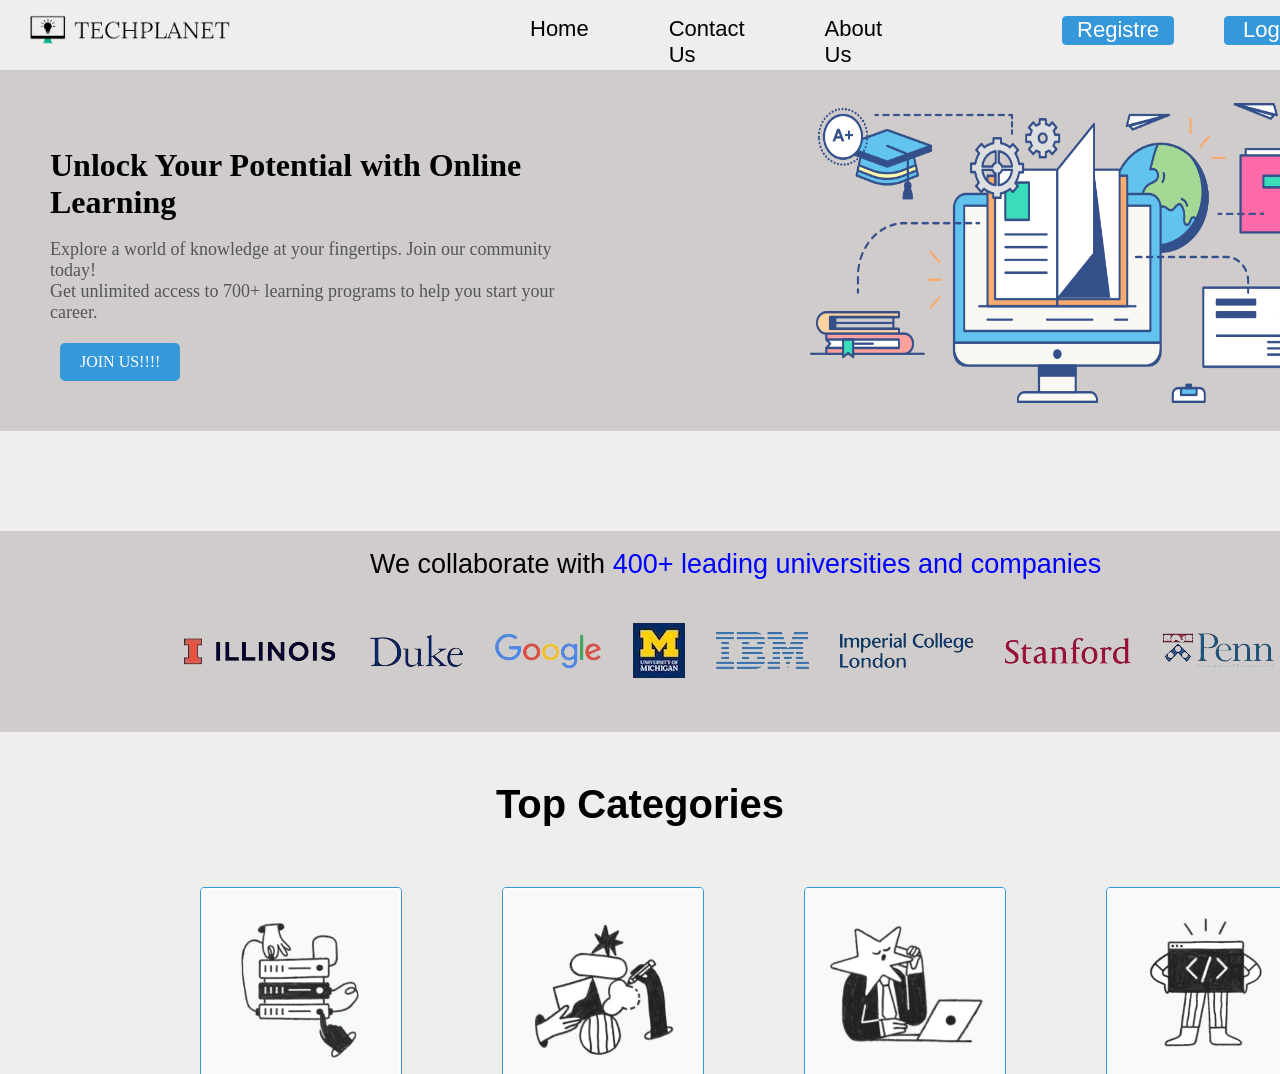
<file: index.html>
<!DOCTYPE html>
<html lang="en">
<head>
    <meta charset="UTF-8">
    <meta http-equiv="refresh" content="0; url=./techplanet/home/interface/interface.html">
    <title>TechPlanet - Redirecting...</title>
</head>
<body>
    <p>Redirecting to <a href="./techplanet/home/interface/interface.html">TechPlanet Home Page</a>...</p>
</body>
</html>
</file>
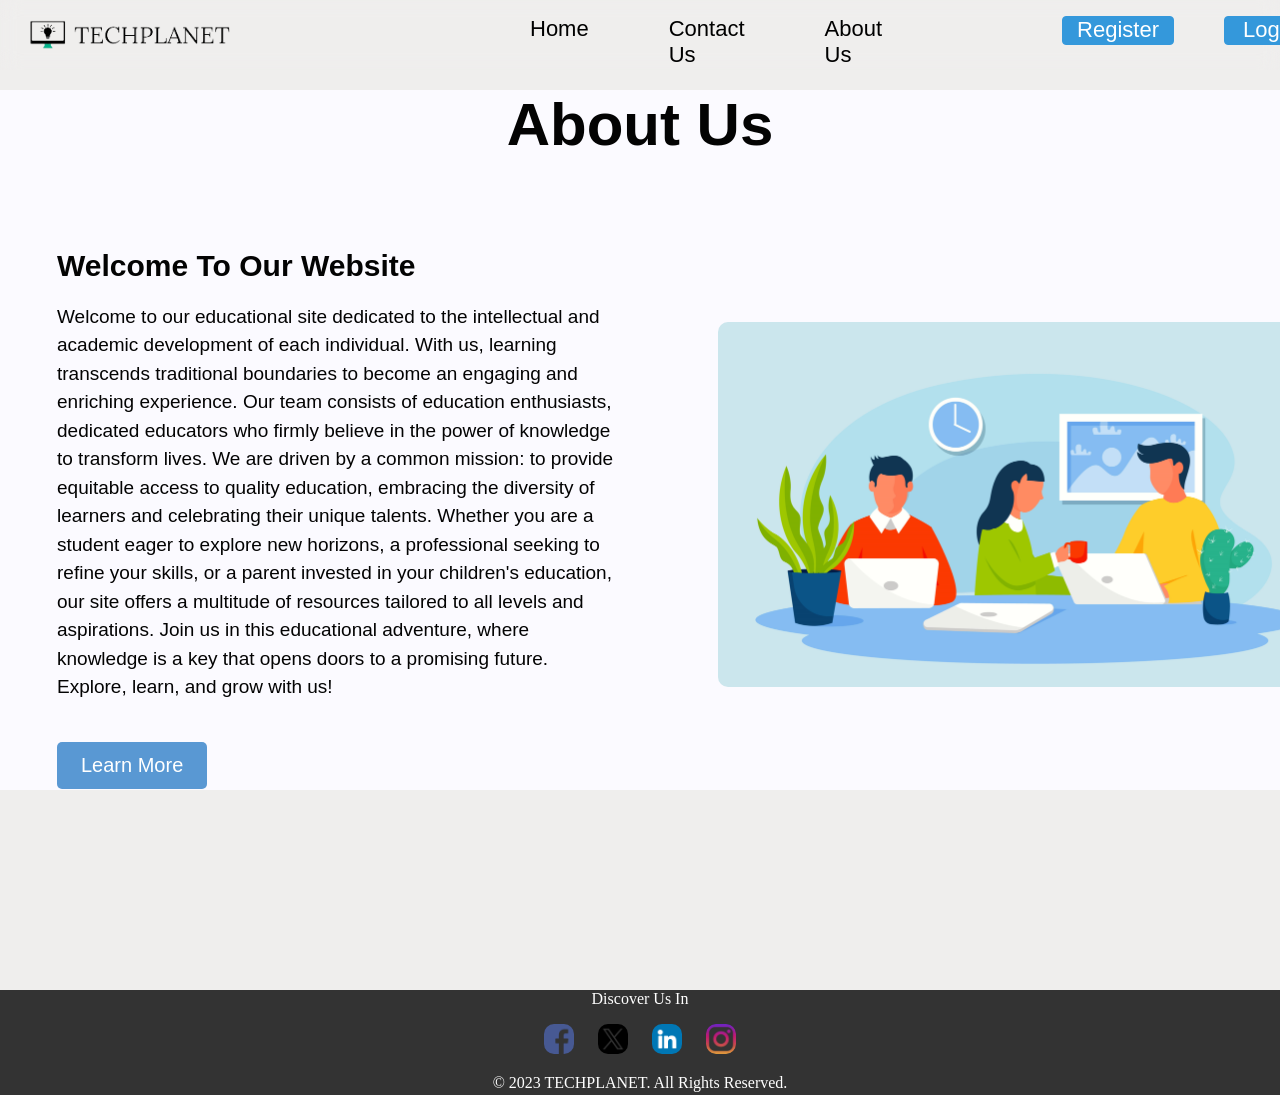
<file: techplanet/aboutus/aboutus.html>
<!DOCTYPE html>
<html lang="en">
<head>
    <meta charset="UTF-8">
    <meta name="viewport" content="width=device-width, initial-scale=1.0">
    <link rel="stylesheet" href="aboutus.css">
    <title>interface</title>
</head>
<body class="all">

    <!-- header -->
    <header class="header">
        <div class=><a href="../home/interface/interface.html"><img class="logo" src="../home/pictures/logo.png" ></a></div>
    

           <!-- nav bar -->
           <nav class="nav">
            <ul>
                <li><a href="../home/interface/interface.html" id="nv" class="underline">Home</a></li>
                <li><a href="../contactus/contacus.html" id="nv" class="underline">Contact Us</a></li>
                <li><a href="aboutus.html" id="nv" class="underline">About Us</a></li>
                <li><a href="#" id="registerButton" onclick="toggleRegister()">Register</a></li>
                <li><a href="#" id="loginButton" onclick="toggleLogin()">Login</a></li>
            </ul>
        </nav>
    </header>
    </header>

    <section class="section">
        <div class="heading">                                                                                                                                                                                                                                                                                                                                                                                                                                                                                                                                                                                                                                                                                                                                                                                                                                                                                                                                                                                                                                                                                                                                                                                                                                           
            <h1> About Us </h1>
        </div>
    <div class="container">
        <div class="hero-content">
            <h2>Welcome To Our Website</h2>
            <p>Welcome to our educational site dedicated to the intellectual and academic development of each individual.
               With us, learning transcends traditional boundaries to become an engaging and enriching experience. 
               Our team consists of education enthusiasts, dedicated educators who firmly believe in the power of knowledge to transform lives.
               We are driven by a common mission: to provide equitable access to quality education, embracing the diversity of learners and celebrating their unique talents. 
               Whether you are a student eager to explore new horizons, a professional seeking to refine your skills, or a parent invested in your children's education, 
               our site offers a multitude of resources tailored to all levels and aspirations. Join us in this educational adventure, 
               where knowledge is a key that opens doors to a promising future. Explore, learn, and grow with us!
            </p>
            <button class="cta-button">Learn More</button>
        </div>
        <div class="hero-image">
            <img src="../home/pictures/team2.png">
        </div>
    </div>
    </section>
    <footer class="footer">
        <div class="discover">
            <p>Discover Us In</p>
        </div>
        <div class="social-icons">
           
            <a href="#" class="icon"><img src="../home/icons/fb.png" alt="Facebook"></a>
            <a href="#" class="icon"><img src="../home/icons/tw.png" alt="Twitter"></a>
            <a href="#" class="icon"><img src="../home/icons/ln.png" alt="LinkedIn"></a>
            <a href="#" class="icon"><img src="../home/icons/ig.png" alt="Instagram"></a>

        </div>
        <div class="copyright">
            <p>&copy; 2023 TECHPLANET.  All Rights Reserved.</p>
        </div>
    </footer>
</body>
</html>
</file>
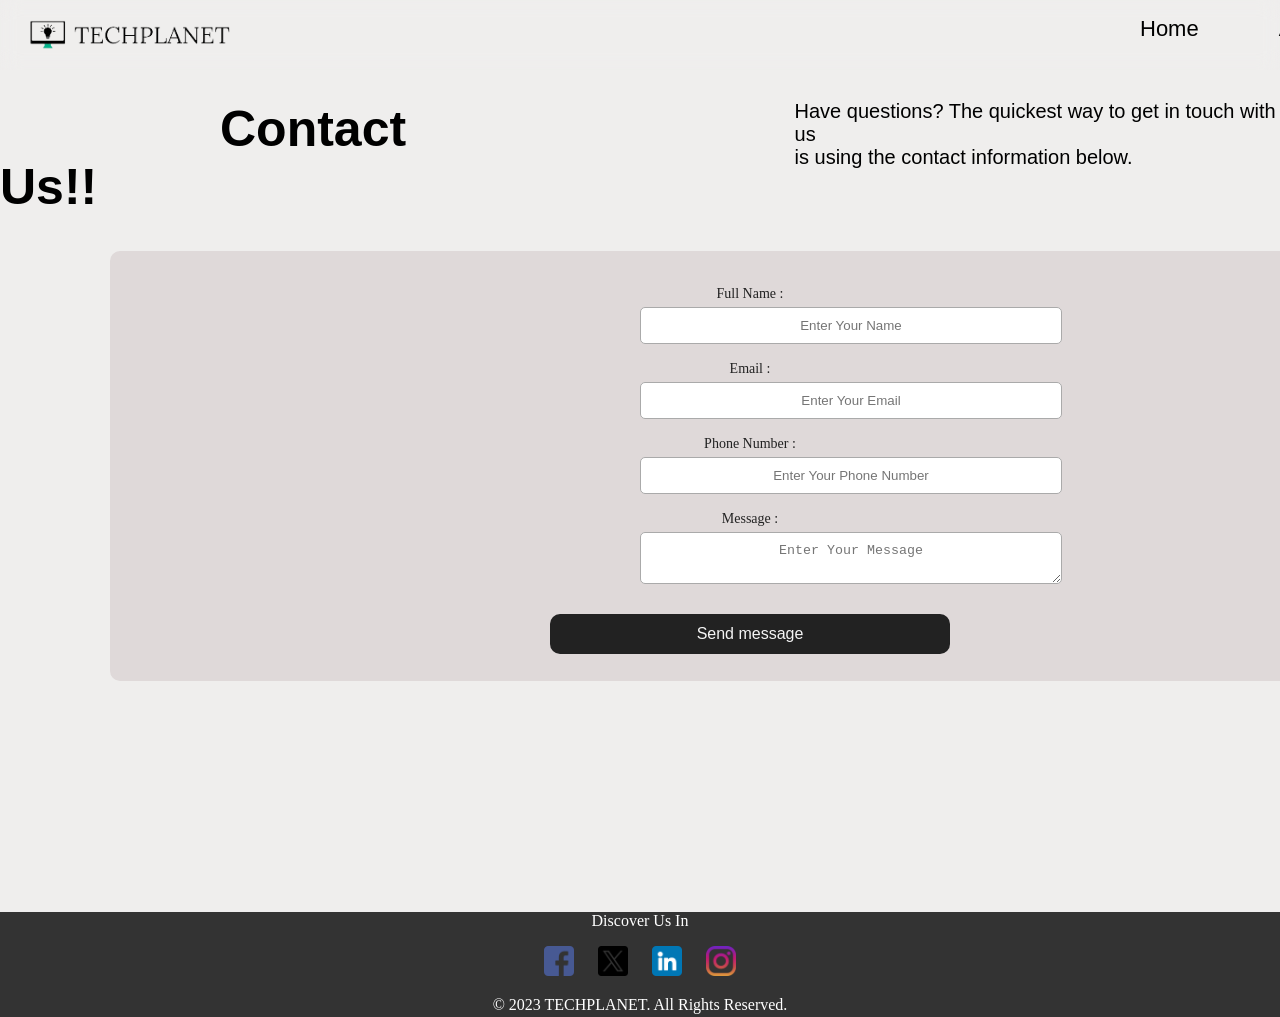
<file: techplanet/contactus/contacus.html>
<!DOCTYPE html>
<html lang="en">
<head>
    <meta charset="UTF-8">
    <meta name="viewport" content="width=device-width, initial-scale=1.0">
    <link rel="stylesheet" href="contactcss.css">
    <title>contactus</title>
</head>
<body class="all">

    <!-- header -->
    <header class="header">
        <div class=><a href="../home/interface/interface.html"><img class="logo" src="../home/pictures/logo.png" ></a></div>
    

        <!-- nav bar -->
        <nav class="nav">
            <ul>
                <li><a href="../home/interface/interface.html" id="nv" class="underline">Home</a></li>
                <li><a href="../aboutus/aboutus.html" id="nv" class="underline">About Us</a></li>
            </ul>
        </nav>
    </header>

    <section class="section">

        <!-- double text div -->
<div class="cnhv">
    <div class="cnd">
        <span id="cn">Contact Us!!</span>
    </div>
    <div class="hvd">
        <span id="hv">Have questions? The quickest way to get in touch with us <br>is using the contact information below.</span>
    </div>
</div>

<!-- contact form -->
<div class="contact-form">
    <form>
        <br>
        <div class="form-group">
            <label>Full Name :</label>
         <input type="text" name="name" placeholder="Enter Your Name">    
        </div>
        <div class="form-group">
         <label>Email :</label>
         <input type="email" name="Email" placeholder="Enter Your Email" >
        </div>
        <div class="form-group">
            <label>Phone Number :</label>
            <input type="tel" name="Phone number" placeholder="Enter Your Phone Number" >
           </div>
        <div class="form-group">
            <label>Message :</label>
        <textarea name="message" placeholder="Enter Your Message"></textarea>
        </div>
        <div class="form-group">
         <button type="reset">Send message</button> 
        </div>
    </form>
</div>



    </section>


    <!-- footer -->
    <footer class="footer">
        <div class="discover">
            <p>Discover Us In</p>
        </div>
        <div class="social-icons">
           
            <a href="#" class="icon"><img src="../home/icons/fb.png" alt="Facebook"></a>
            <a href="#" class="icon"><img src="../home/icons/tw.png" alt="Twitter"></a>
            <a href="#" class="icon"><img src="../home/icons/ln.png" alt="LinkedIn"></a>
            <a href="#" class="icon"><img src="../home/icons/ig.png" alt="Instagram"></a>

        </div>
        <div class="copyright">
            <p>&copy; 2023 TECHPLANET.  All Rights Reserved.</p>
        </div>
    </footer>
</body>
</html>
</file>
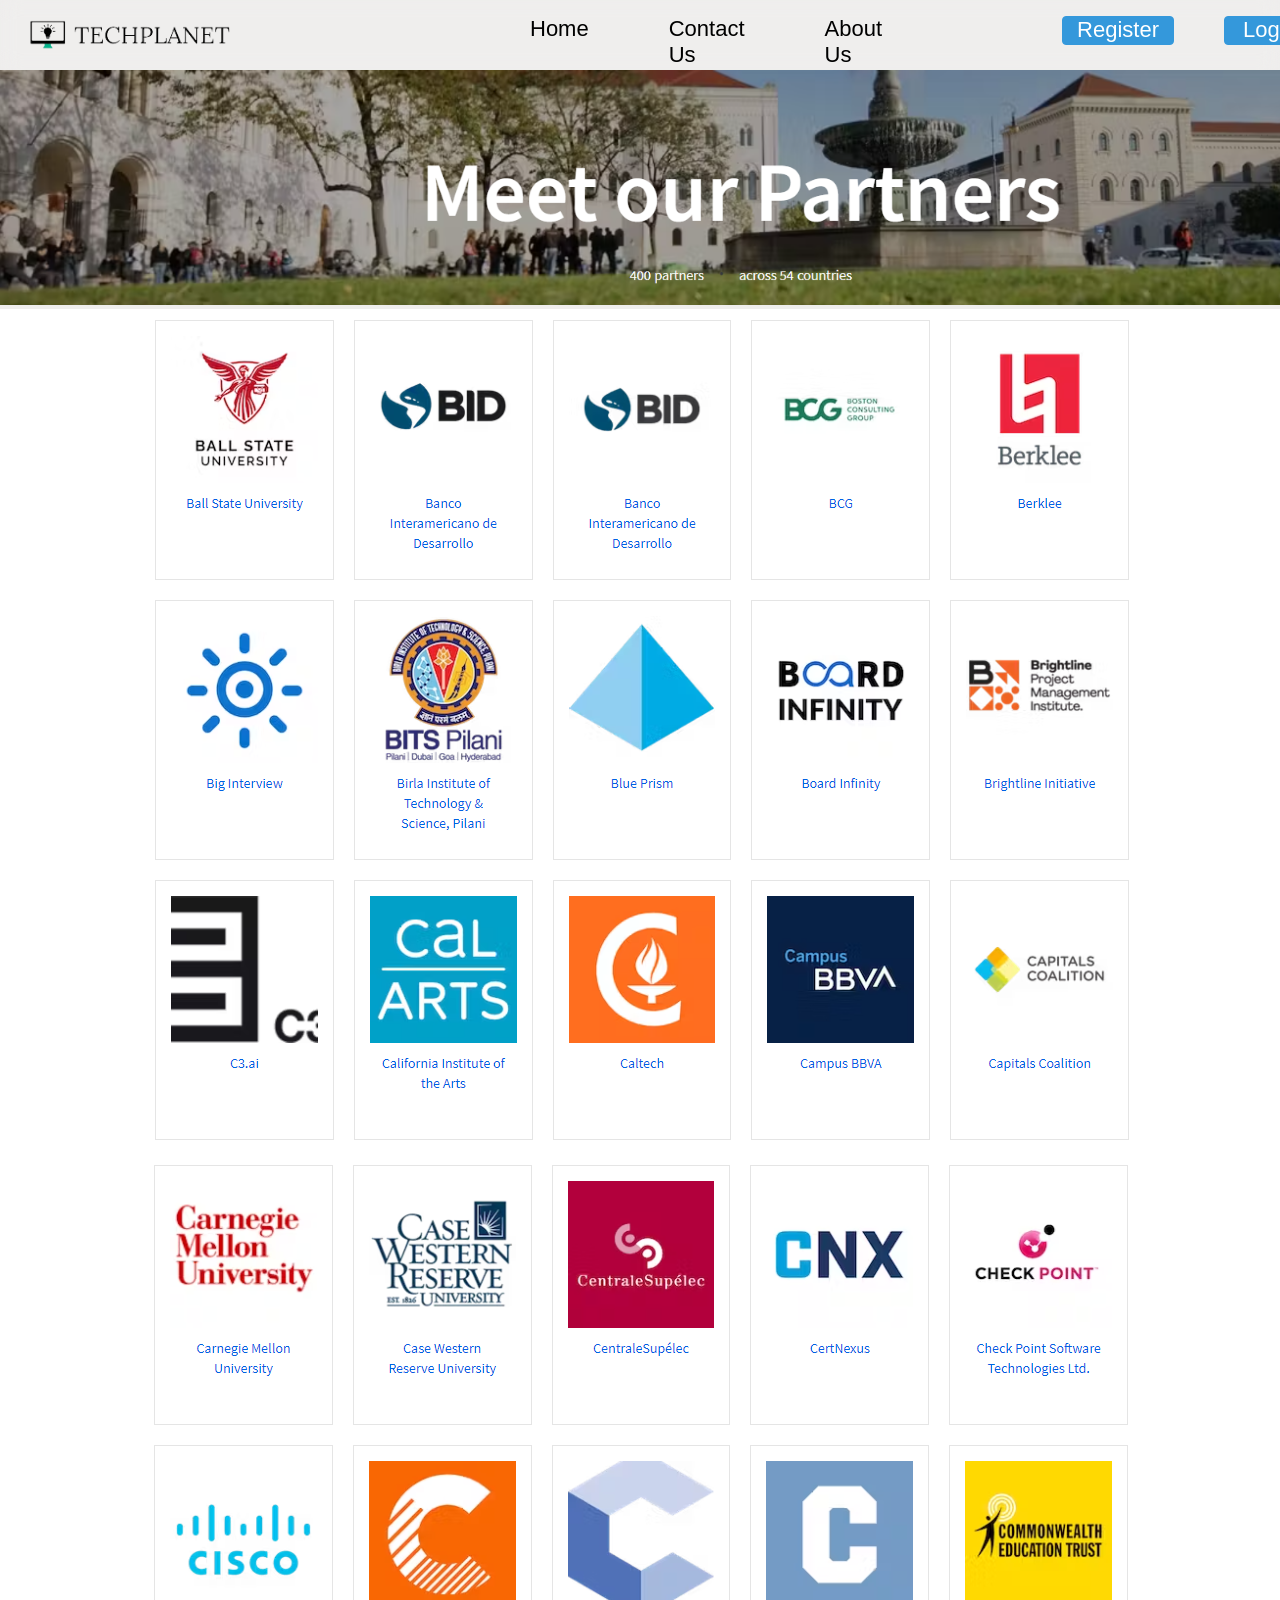
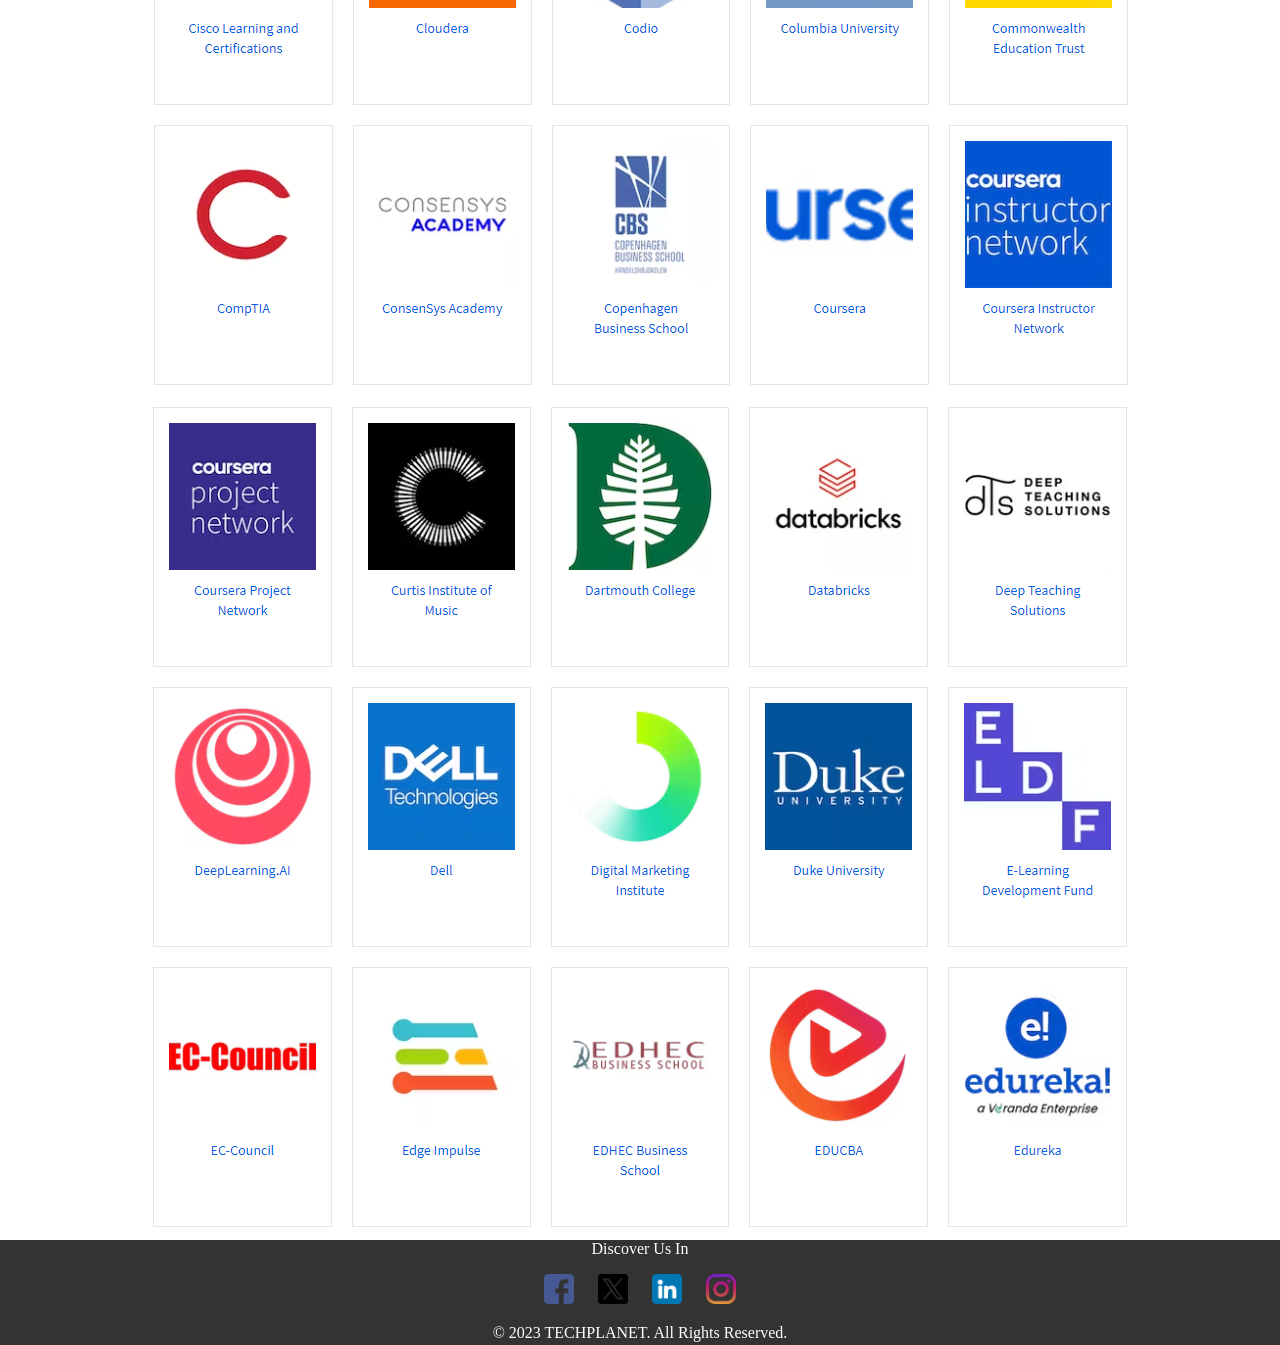
<file: techplanet/partners/partner.html>
<!DOCTYPE html>
<html lang="en">
<head>
    <meta charset="UTF-8">
    <meta name="viewport" content="width=device-width, initial-scale=1.0">
    <link rel="stylesheet" href="partner .css">
    <title>partners</title>
</head>
<body class="all">

    

    <!-- header -->
    <header class="header">
        <div class=><a href="../home/interface/interface.html"><img class="logo" src="../home/pictures/logo.png" ></a></div>
    

        <!-- nav bar -->
            <nav class="nav">
                <ul>
                    <li><a href="../home/interface/interface.html" id="nv" class="underline">Home</a></li>
                    <li><a href="../contactus/contacus.html" id="nv" class="underline">Contact Us</a></li>
                    <li><a href="../aboutus/aboutus.html" id="nv" class="underline">About Us</a></li>
                    <li><a href="#" id="registerButton" onclick="toggleRegister()">Register</a></li>
                    <li><a href="#" id="loginButton" onclick="toggleLogin()">Login</a></li>
                </ul>
            </nav>
    </header>

    <section class="section">
       <div class="meet">  <img class="meet1" src="./partmg/meet.png" alt=""></div>
       <div class="par">
       <div class=""> <a href="#"> <img class="p1" src="./partmg/1.png" alt=""></a></div>
       <div class=""> <a href="#"> <img class="p2" src="./partmg/2.png" alt=""></a></div>
       <div class=""> <a href="#"> <img class="p3" src="./partmg/3.png" alt=""></a></div>
    </div>
    </section>
    <footer class="footer">
        <div class="discover">
            <p>Discover Us In</p>
        </div>
        <div class="social-icons">
           
            <a href="#" class="icon"><img src="../home/icons/fb.png" alt="Facebook"></a>
            <a href="#" class="icon"><img src="../home/icons/tw.png" alt="Twitter"></a>
            <a href="#" class="icon"><img src="../home/icons/ln.png" alt="LinkedIn"></a>
            <a href="#" class="icon"><img src="../home/icons/ig.png" alt="Instagram"></a>

        </div>
        <div class="copyright">
            <p>&copy; 2023 TECHPLANET.  All Rights Reserved.</p>
        </div>
    </footer>
</body>
</html>
</file>
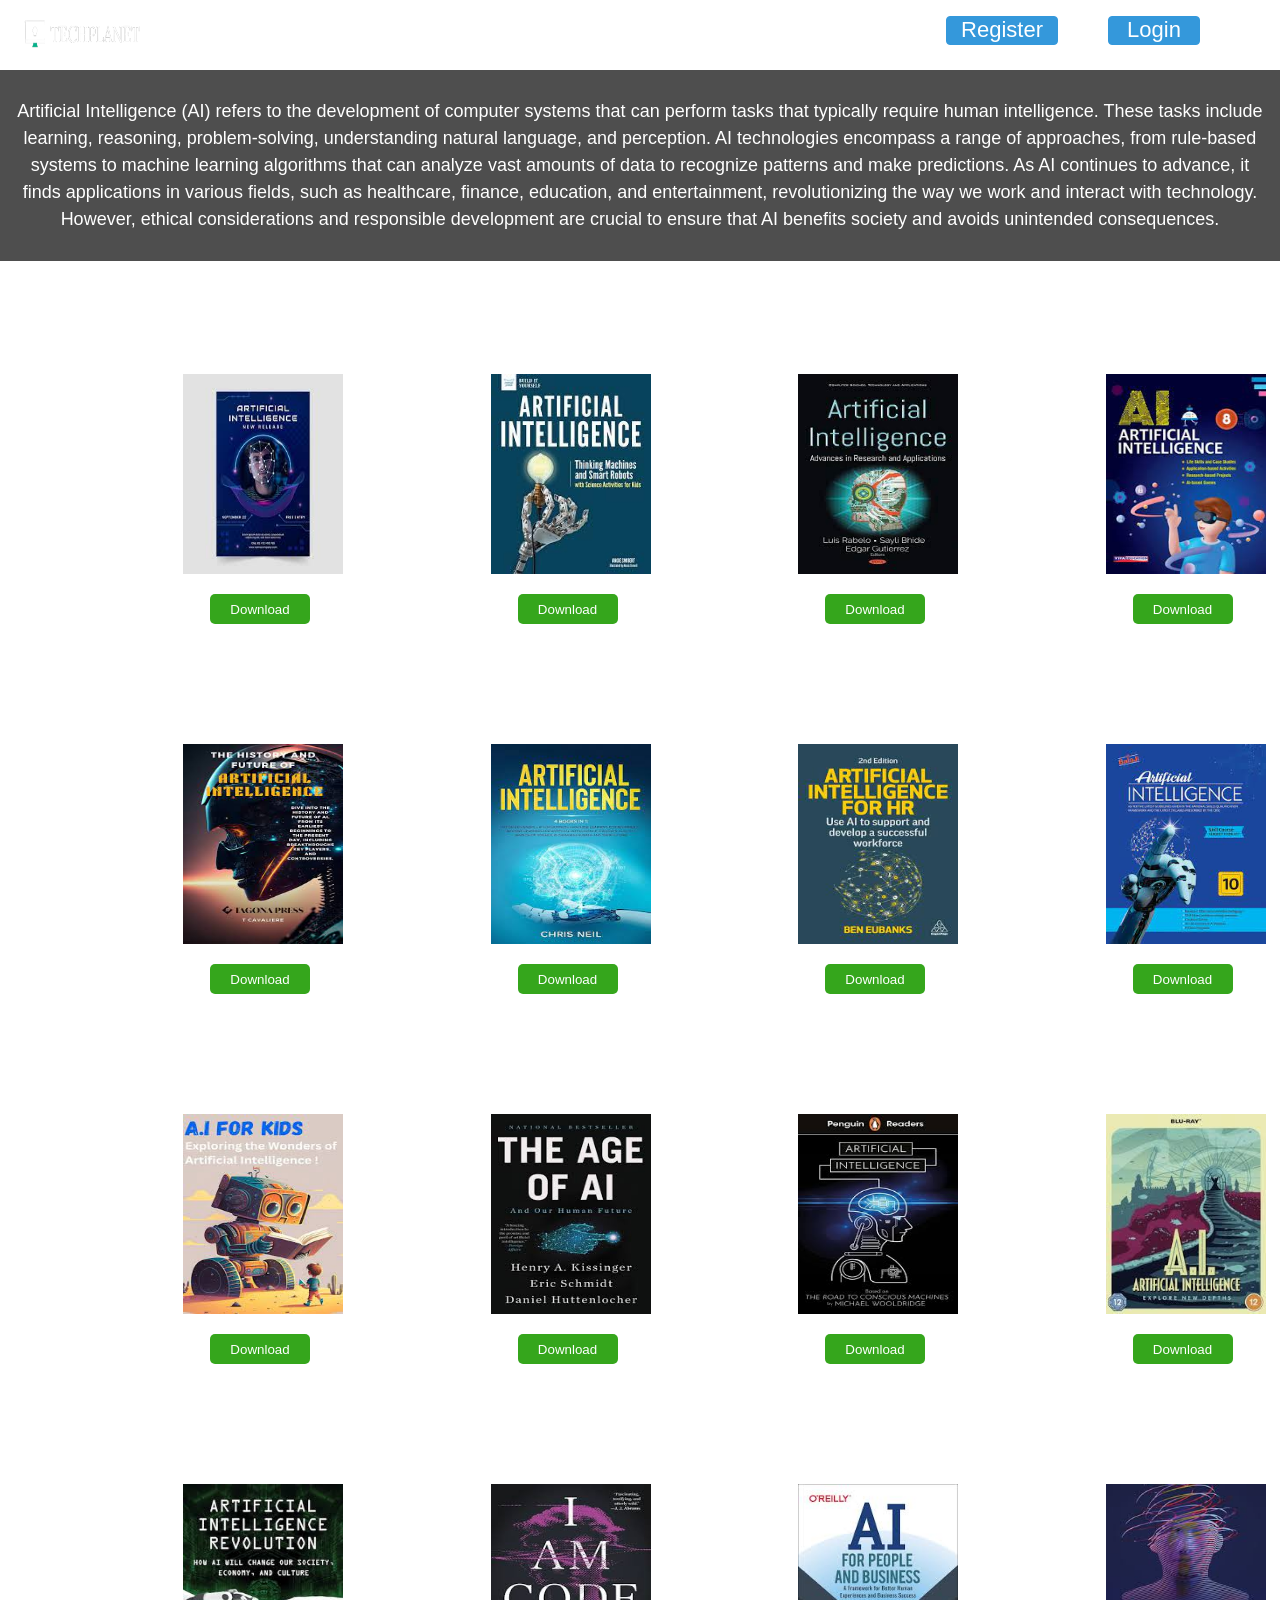
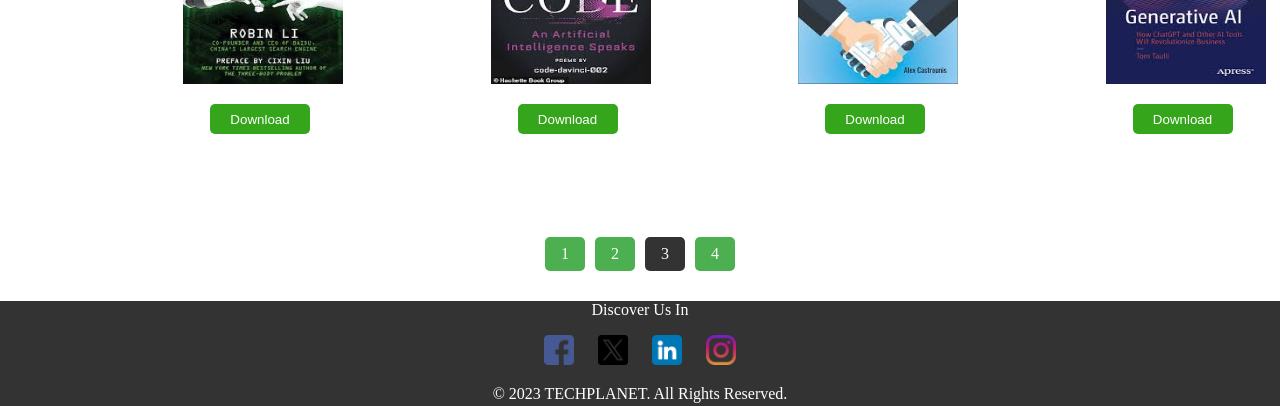
<file: techplanet/content/Artifical Intelligence/ai.html>
<!DOCTYPE html>
<html lang="en">
<head>
    <meta charset="UTF-8">
    <meta name="viewport" content="width=device-width, initial-scale=1.0">
    <link rel="stylesheet" href="../cybersecurity/cs.css">
    <title>content</title>
</head>
<body class="all">

    <video autoplay loop muted id="background-video">
        <source src='./video/ai.mp4' type='video/mp4'>
    </video>

    <!-- header -->
    <header class="header">
        <div class=><a href="../../home/interface/interface.html"><img class="logo" src="../../home/pictures/logo2.png" ></a></div>
    

        <!-- nav bar -->
        <nav class="nav">
            <ul>
                <li><a href="../../home/interface/interface.html" id="nv" class="underline">Home</a></li>
                <li><a href="../../contactus/contacus.html" id="nv" class="underline">Contact Us</a></li>
                <li><a href="../../aboutus/aboutus.html" id="nv" class="underline">About Us</a></li>
                <li><a href="#" id="registerButton" onclick="toggleRegister()">Register</a></li>
                <li><a href="#" id="loginButton" onclick="toggleLogin()">Login</a></li>
            </ul>
        </nav>
    </header>

    <section class="section">
        <!-- information -->
        <div class="info"><p class="cs">Artificial Intelligence (AI) refers to the development of 
            computer systems that can perform tasks that typically require human intelligence. 
            These tasks include learning, reasoning, problem-solving, understanding natural language,
             and perception. AI technologies encompass a range of approaches, from rule-based systems
              to machine learning algorithms that can analyze vast amounts of data to recognize patterns 
              and make predictions. As AI continues to advance, it finds applications in various fields, 
              such as healthcare, finance, education, and entertainment, revolutionizing the way we work 
              and interact with technology. However, ethical considerations and responsible development are
               crucial to ensure that AI benefits society and avoids unintended consequences.</p></div>

        <!-- categories  -->
        <div class="allcategories">

        <div class="categories"> 

            <div class="ca">
                <div><img class="cimg" src="./aibooks/1.jpg" alt=""></div>
                <button class="download-btn">Download</button>
            </div>
    
            <div class="ca">
                <div><img class="cimg" src="./aibooks/2.jpg" alt=""></div>
                <button class="download-btn">Download</button>
            </div>
    
            <div class="ca">
                <div><img class="cimg" src="./aibooks/3.jpg" alt=""></div>
                <button class="download-btn">Download</button>
            </div>
    
            <div class="ca">
                <div><img class="cimg" src="./aibooks/4.jpg" alt=""></div>
                <button class="download-btn">Download</button>
            </div>
        </div>

        <div class="categories"> 

            <div class="ca">
                <div><img class="cimg" src="./aibooks/5.jpg" alt=""></div>
                <button class="download-btn">Download</button>
            </div>
    
            <div class="ca">
                <div><img class="cimg" src="./aibooks/6.jpg" alt=""></div>
                <button class="download-btn">Download</button>
            </div>
    
            <div class="ca">
                <div><img class="cimg" src="./aibooks/7.jpg" alt=""></div>
                <button class="download-btn">Download</button>
            </div>
    
            <div class="ca">
                <div><img class="cimg" src="./aibooks/8.jpg" alt=""></div>
                <button class="download-btn">Download</button>
            </div>
        </div>

        <div class="categories"> 

            <div class="ca">
                <div><img class="cimg" src="./aibooks/9.jpg" alt=""></div>
                <button class="download-btn">Download</button>
            </div>
    
            <div class="ca">
                <div><img class="cimg" src="./aibooks/10.jpg" alt=""></div>
                <button class="download-btn">Download</button>
            </div>
    
            <div class="ca">
                <div><img class="cimg" src="./aibooks/11.jpg" alt=""></div>
                <button class="download-btn">Download</button>
            </div>
    
            <div class="ca">
                <div><img class="cimg" src="./aibooks/12.jpg" alt=""></div>
                <button class="download-btn">Download</button>
            </div>
        </div>

        <div class="categories"> 

            <div class="ca">
                <div><img class="cimg" src="./aibooks/13.jpg" alt=""></div>
                <button class="download-btn">Download</button>
            </div>
    
            <div class="ca">
                <div><img class="cimg" src="./aibooks/14.jpg" alt=""></div>
                <button class="download-btn">Download</button>
            </div>
    
            <div class="ca">
                <div><img class="cimg" src="./aibooks/15.jpg" alt=""></div>
                <button class="download-btn">Download</button>
            </div>
    
            <div class="ca">
                <div><img class="cimg" src="./aibooks/16.jpg" alt=""></div>
                <button class="download-btn">Download</button>
            </div>

        </div>
    </div>


<!-- pagination -->

    <ul class="pagination">
    <a href="../cybersecurity/cs.html"><li>1</li></a>    
    <a href="../devweb/dw.html"><li >2</li></a>
    <a href="../Artifical Intelligence/ai.html"> <li class="active">3</li></a>
     <a href="../coding/coding.html"><li>4</li></a>
   </ul>
      
      
    </section>
    <footer class="footer">
        <div class="discover">
            <p>Discover Us In</p>
        </div>
        <div class="social-icons">
           
            <a href="#" class="icon"><img src="../../home/icons/fb.png" alt="Facebook"></a>
            <a href="#" class="icon"><img src="../../home/icons/tw.png" alt="Twitter"></a>
            <a href="#" class="icon"><img src="../../home/icons/ln.png" alt="LinkedIn"></a>
            <a href="#" class="icon"><img src="../../home/icons/ig.png" alt="Instagram"></a>

        </div>
        <div class="copyright">
            <p>&copy; 2023 TECHPLANET.  All Rights Reserved.</p>
        </div>
    </footer>
</body>
</html>
</file>
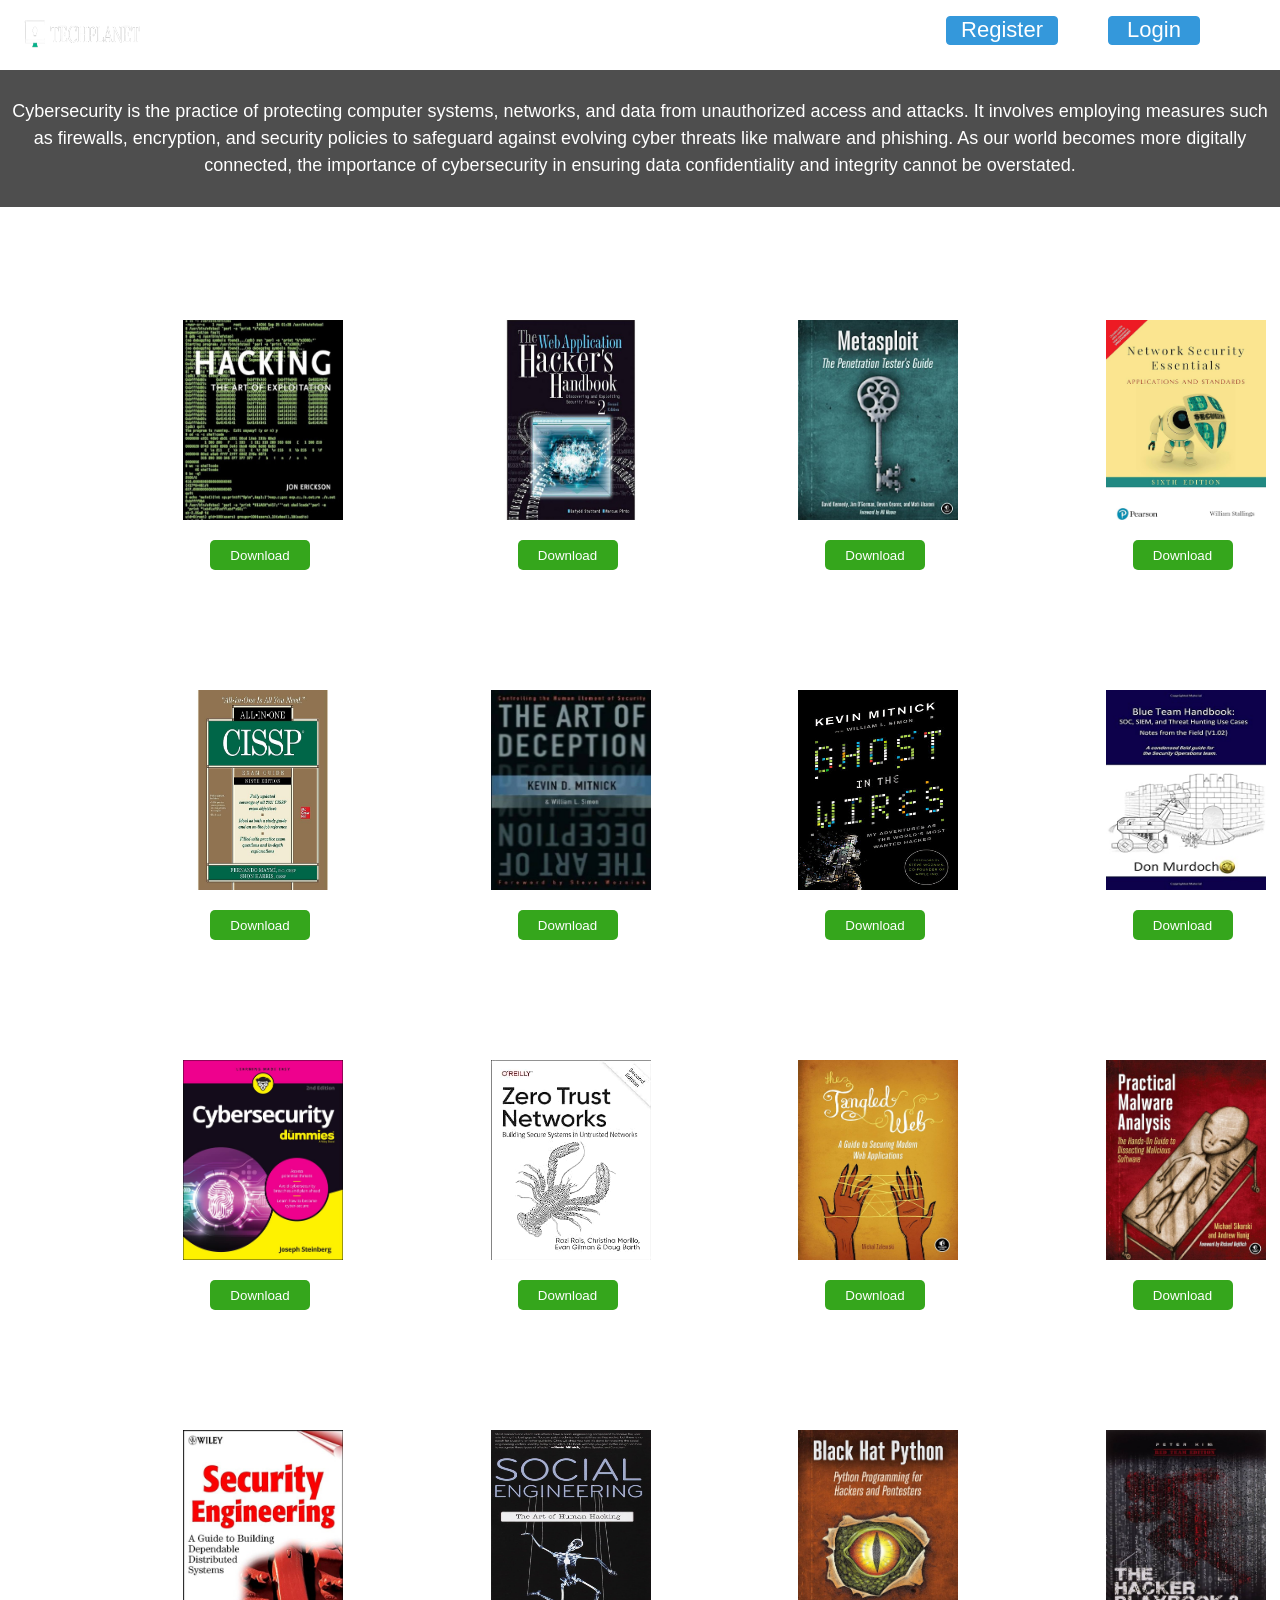
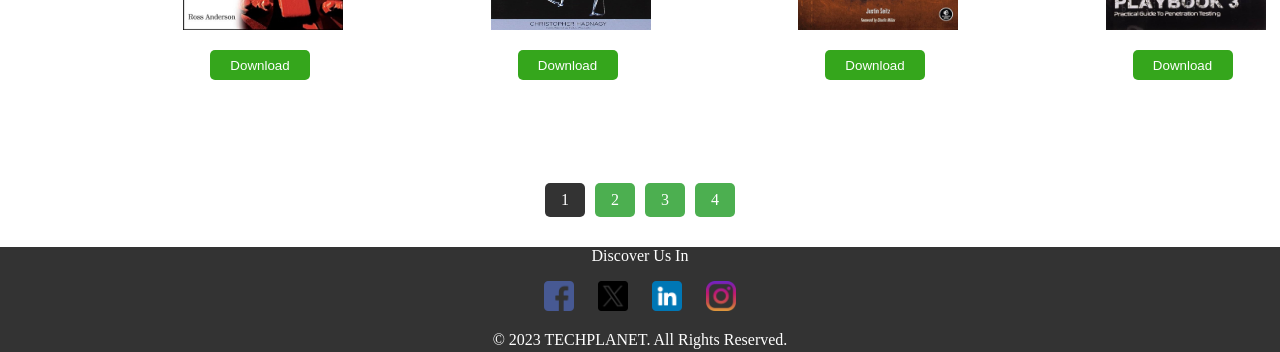
<file: techplanet/content/cybersecurity/cs.html>
<!DOCTYPE html>
<html lang="en">
<head>
    <meta charset="UTF-8">
    <meta name="viewport" content="width=device-width, initial-scale=1.0">
    <link rel="stylesheet" href="cs.css">
    <title>content</title>
</head>
<body class="all">

    <video autoplay loop muted id="background-video">
        <source src='./video/csvideo.mp4' type='video/mp4'>
    </video>

    <!-- header -->
    <header class="header">
        <div class=><a href="../../home/interface/interface.html"><img class="logo" src="../../home/pictures/logo2.png" ></a></div>
    

        <!-- nav bar -->
        <nav class="nav">
            <ul>
                <li><a href="../../home/interface/interface.html" id="nv" class="underline">Home</a></li>
                <li><a href="../../contactus/contacus.html" id="nv" class="underline">Contact Us</a></li>
                <li><a href="../../aboutus/aboutus.html" id="nv" class="underline">About Us</a></li>
                <li><a href="#" id="registerButton" onclick="toggleRegister()">Register</a></li>
                <li><a href="#" id="loginButton" onclick="toggleLogin()">Login</a></li>
            </ul>
        </nav>
    </header>

    <section class="section">
        <!-- information -->
        <div class="info"><p class="cs">Cybersecurity is the practice of protecting computer systems, networks,
             and data from unauthorized access and attacks. It involves employing measures such as firewalls,
              encryption, and security policies to safeguard against evolving cyber threats like malware and phishing.
               As our world becomes more digitally connected, the importance of cybersecurity in ensuring data confidentiality and integrity 
               cannot be overstated.</p></div>

        <!-- categories  -->
        <div class="allcategories">

        <div class="categories"> 

            <div class="ca">
                <div><img class="cimg" src="./csbooks/1.jpg" alt=""></div>
                <button class="download-btn">Download</button>
            </div>
    
            <div class="ca">
                <div><img class="cimg" src="./csbooks/2.jpg" alt=""></div>
                <button class="download-btn">Download</button>
            </div>
    
            <div class="ca">
                <div><img class="cimg" src="./csbooks/3.jpg" alt=""></div>
                <button class="download-btn">Download</button>
            </div>
    
            <div class="ca">
                <div><img class="cimg" src="./csbooks/4.jpg" alt=""></div>
                <button class="download-btn">Download</button>
            </div>
        </div>

        <div class="categories"> 

            <div class="ca">
                <div><img class="cimg" src="./csbooks/5.jpg" alt=""></div>
                <button class="download-btn">Download</button>
            </div>
    
            <div class="ca">
                <div><img class="cimg" src="./csbooks/6.jpg" alt=""></div>
                <button class="download-btn">Download</button>
            </div>
    
            <div class="ca">
                <div><img class="cimg" src="./csbooks/7.jpg" alt=""></div>
                <button class="download-btn">Download</button>
            </div>
    
            <div class="ca">
                <div><img class="cimg" src="./csbooks/8.jpg" alt=""></div>
                <button class="download-btn">Download</button>
            </div>
        </div>

        <div class="categories"> 

            <div class="ca">
                <div><img class="cimg" src="./csbooks/9.jpg" alt=""></div>
                <button class="download-btn">Download</button>
            </div>
    
            <div class="ca">
                <div><img class="cimg" src="./csbooks/10.jpg" alt=""></div>
                <button class="download-btn">Download</button>
            </div>
    
            <div class="ca">
                <div><img class="cimg" src="./csbooks/11.jpg" alt=""></div>
                <button class="download-btn">Download</button>
            </div>
    
            <div class="ca">
                <div><img class="cimg" src="./csbooks/12.jpg" alt=""></div>
                <button class="download-btn">Download</button>
            </div>
        </div>

        <div class="categories"> 

            <div class="ca">
                <div><img class="cimg" src="./csbooks/13.jpg" alt=""></div>
                <button class="download-btn">Download</button>
            </div>
    
            <div class="ca">
                <div><img class="cimg" src="./csbooks/14.jpg" alt=""></div>
                <button class="download-btn">Download</button>
            </div>
    
            <div class="ca">
                <div><img class="cimg" src="./csbooks/15.jpg" alt=""></div>
                <button class="download-btn">Download</button>
            </div>
    
            <div class="ca">
                <div><img class="cimg" src="./csbooks/16.jpg" alt=""></div>
                <button class="download-btn">Download</button>
            </div>

        </div>
    </div>


<!-- pagination -->
<ul class="pagination">
    <a href="../cybersecurity/cs.html"><li class="active">1</li></a>    
    <a href="../devweb/dw.html"><li>2</li></a>
    <a href="../Artifical Intelligence/ai.html"> <li >3</li></a>
     <a href="../coding/coding.html"><li>4</li></a>
   </ul>
    </section>
    <!-- footer -->
    <footer class="footer">
        <div class="discover">
            <p>Discover Us In</p>
        </div>
        <div class="social-icons">
           
            <a href="#" class="icon"><img src="../../home/icons/fb.png" alt="Facebook"></a>
            <a href="#" class="icon"><img src="../../home/icons/tw.png" alt="Twitter"></a>
            <a href="#" class="icon"><img src="../../home/icons/ln.png" alt="LinkedIn"></a>
            <a href="#" class="icon"><img src="../../home/icons/ig.png" alt="Instagram"></a>

        </div>
        <div class="copyright">
            <p>&copy; 2023 TECHPLANET.  All Rights Reserved.</p>
        </div>
    </footer>
</body>
</html>
</file>
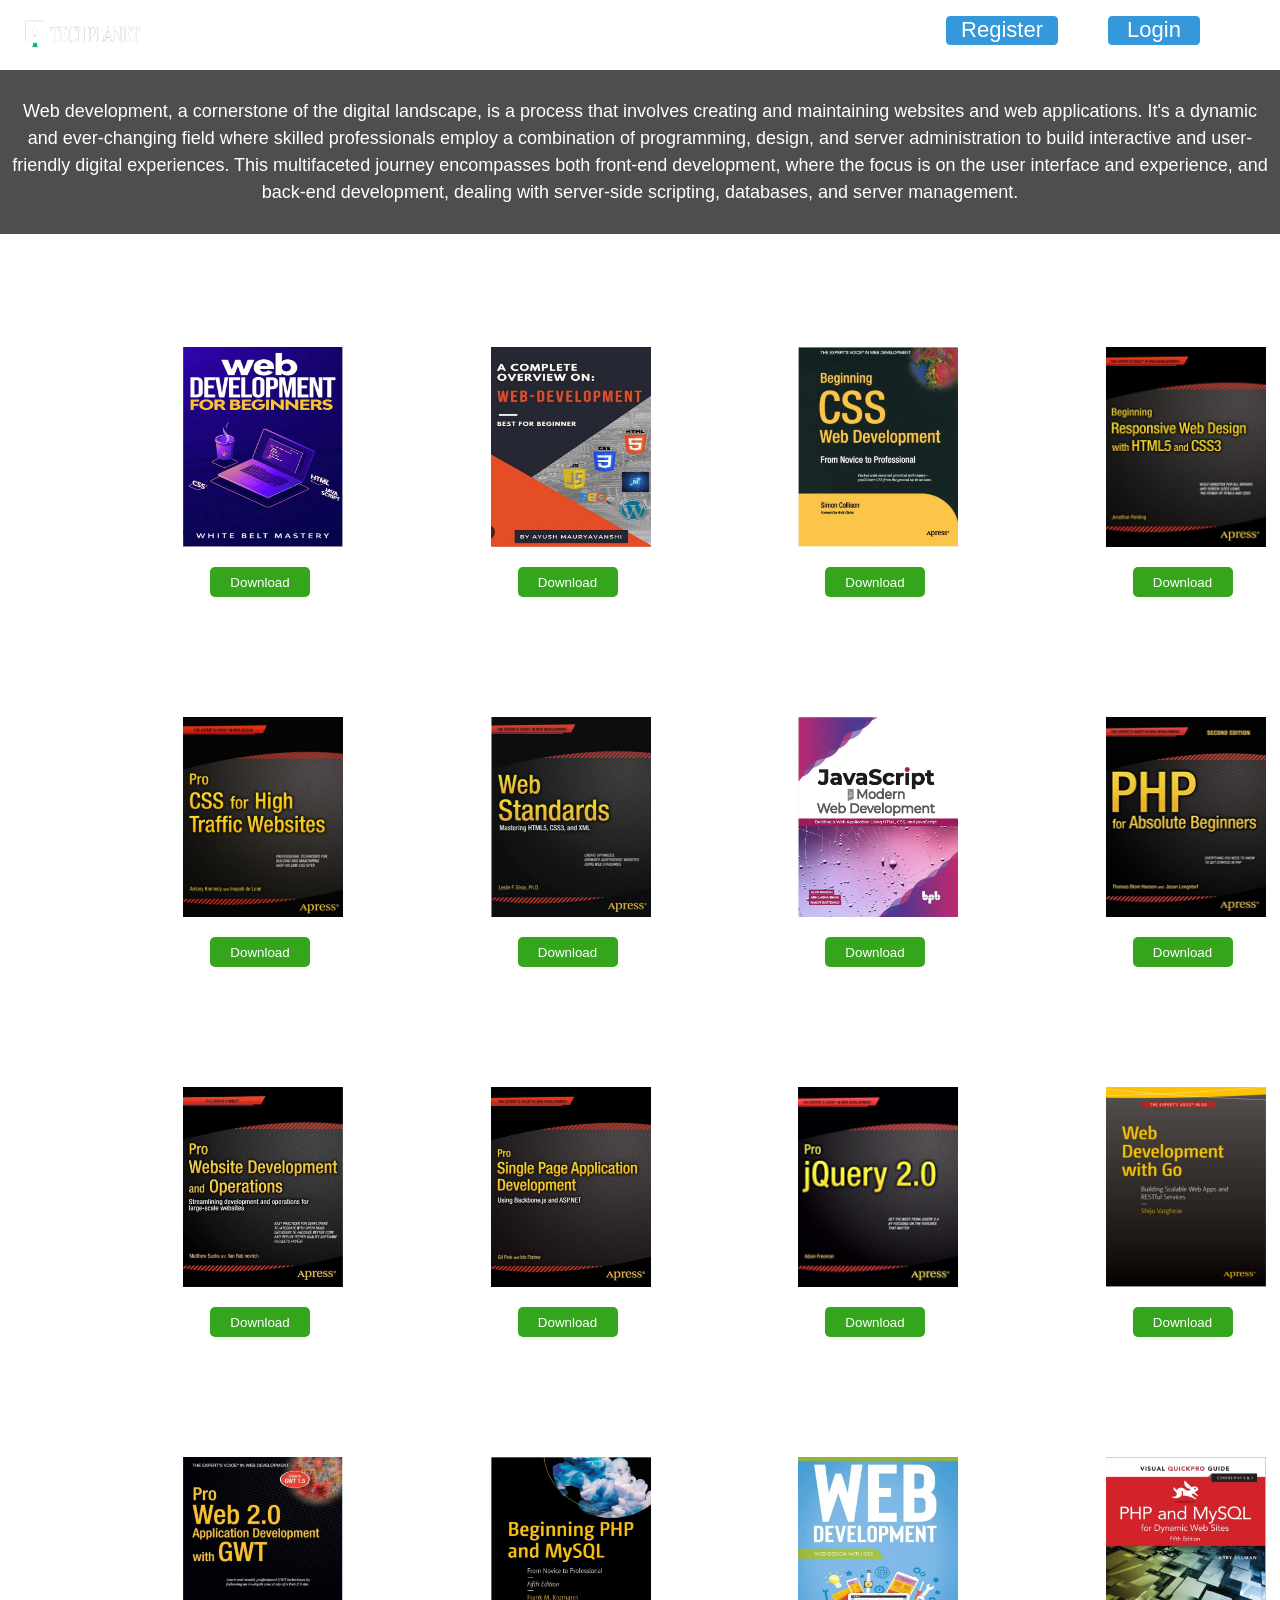
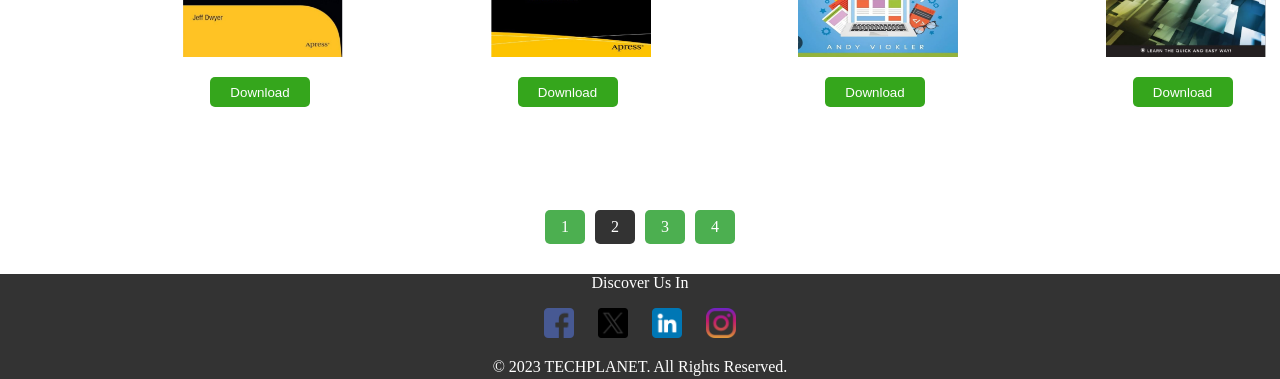
<file: techplanet/content/devweb/dw.html>
<!DOCTYPE html>
<html lang="en">
<head>
    <meta charset="UTF-8">
    <meta name="viewport" content="width=device-width, initial-scale=1.0">
    <link rel="stylesheet" href="../cybersecurity/cs.css">
    <title>content</title>
</head>
<body class="all">

    <video autoplay loop muted id="background-video">
        <source src='./video/dwvideo.mp4' type='video/mp4'>
    </video>

    <!-- header -->
    <header class="header">
        <div class=><a href="../../home/interface/interface.html"><img class="logo" src="../../home/pictures/logo2.png" ></a></div>
    

        <!-- nav bar -->
        <nav class="nav">
            <ul>
                <li><a href="../../home/interface/interface.html" id="nv" class="underline">Home</a></li>
                <li><a href="../../contactus/contacus.html" id="nv" class="underline">Contact Us</a></li>
                <li><a href="../../aboutus/aboutus.html" id="nv" class="underline">About Us</a></li>
                <li><a href="#" id="registerButton" onclick="toggleRegister()">Register</a></li>
                <li><a href="#" id="loginButton" onclick="toggleLogin()">Login</a></li>
            </ul>
        </nav>
    </header>

    <section class="section">
        <!-- information -->
       <!-- information -->
       <div class="info"><p class="cs">Web development, a cornerstone of the digital landscape,
        is a process that involves creating and maintaining websites and web applications. 
        It's a dynamic and ever-changing field where skilled professionals employ a combination of programming, design, 
        and server administration to build interactive and user-friendly digital experiences. This multifaceted 
        journey encompasses both front-end development, where the focus is on the user interface and experience, 
        and back-end development, dealing with server-side scripting, databases, and server management.</p></div>
   

        <!-- categories  -->
        <div class="allcategories">

        <!-- categories  -->
        <div class="allcategories">

            <div class="categories"> 
    
                <div class="ca">
                    <div><img class="cimg" src="./dwbooks/1.jpeg" alt=""></div>
                    <button class="download-btn">Download</button>
                </div>
        
                <div class="ca">
                    <div><img class="cimg" src="./dwbooks/2.jpeg" alt=""></div>
                    <button class="download-btn">Download</button>
                </div>
        
                <div class="ca">
                    <div><img class="cimg" src="./dwbooks/3.jpeg" alt=""></div>
                    <button class="download-btn">Download</button>
                </div>
        
                <div class="ca">
                    <div><img class="cimg" src="./dwbooks/4.jpeg" alt=""></div>
                    <button class="download-btn">Download</button>
                </div>
            </div>
    
            <div class="categories"> 
    
                <div class="ca">
                    <div><img class="cimg" src="./dwbooks/5.jpeg" alt=""></div>
                    <button class="download-btn">Download</button>
                </div>
        
                <div class="ca">
                    <div><img class="cimg" src="./dwbooks/6.jpeg" alt=""></div>
                    <button class="download-btn">Download</button>
                </div>
        
                <div class="ca">
                    <div><img class="cimg" src="./dwbooks/7.jpeg" alt=""></div>
                    <button class="download-btn">Download</button>
                </div>
        
                <div class="ca">
                    <div><img class="cimg" src="./dwbooks/8.jpeg" alt=""></div>
                    <button class="download-btn">Download</button>
                </div>
            </div>
    
            <div class="categories"> 
    
                <div class="ca">
                    <div><img class="cimg" src="./dwbooks/9.jpeg" alt=""></div>
                    <button class="download-btn">Download</button>
                </div>
        
                <div class="ca">
                    <div><img class="cimg" src="./dwbooks/10.jpeg" alt=""></div>
                    <button class="download-btn">Download</button>
                </div>
        
                <div class="ca">
                    <div><img class="cimg" src="./dwbooks/11.jpeg" alt=""></div>
                    <button class="download-btn">Download</button>
                </div>
        
                <div class="ca">
                    <div><img class="cimg" src="./dwbooks/12.jpeg" alt=""></div>
                    <button class="download-btn">Download</button>
                </div>
            </div>
    
            <div class="categories"> 
    
                <div class="ca">
                    <div><img class="cimg" src="./dwbooks/13.jpeg" alt=""></div>
                    <button class="download-btn">Download</button>
                </div>
        
                <div class="ca">
                    <div><img class="cimg" src="./dwbooks/14.jpeg" alt=""></div>
                    <button class="download-btn">Download</button>
                </div>
        
                <div class="ca">
                    <div><img class="cimg" src="./dwbooks/15.jpeg" alt=""></div>
                    <button class="download-btn">Download</button>
                </div>
        
                <div class="ca">
                    <div><img class="cimg" src="./dwbooks/16.jpeg" alt=""></div>
                    <button class="download-btn">Download</button>
                </div>
    
            </div>
    </div>


<!-- pagination -->
<ul class="pagination">
    <a href="../cybersecurity/cs.html"><li>1</li></a>    
    <a href="../devweb/dw.html"><li class="active">2</li></a>
    <a href="../Artifical Intelligence/ai.html"> <li >3</li></a>
     <a href="../coding/coding.html"><li>4</li></a>
   </ul>
    </section>
    <!-- footer -->
    <footer class="footer">
        <div class="discover">
            <p>Discover Us In</p>
        </div>
        <div class="social-icons">
           
            <a href="#" class="icon"><img src="../../home/icons/fb.png" alt="Facebook"></a>
            <a href="#" class="icon"><img src="../../home/icons/tw.png" alt="Twitter"></a>
            <a href="#" class="icon"><img src="../../home/icons/ln.png" alt="LinkedIn"></a>
            <a href="#" class="icon"><img src="../../home/icons/ig.png" alt="Instagram"></a>

        </div>
        <div class="copyright">
            <p>&copy; 2023 TECHPLANET.  All Rights Reserved.</p>
        </div>
    </footer>
</body>
</html>
</file>
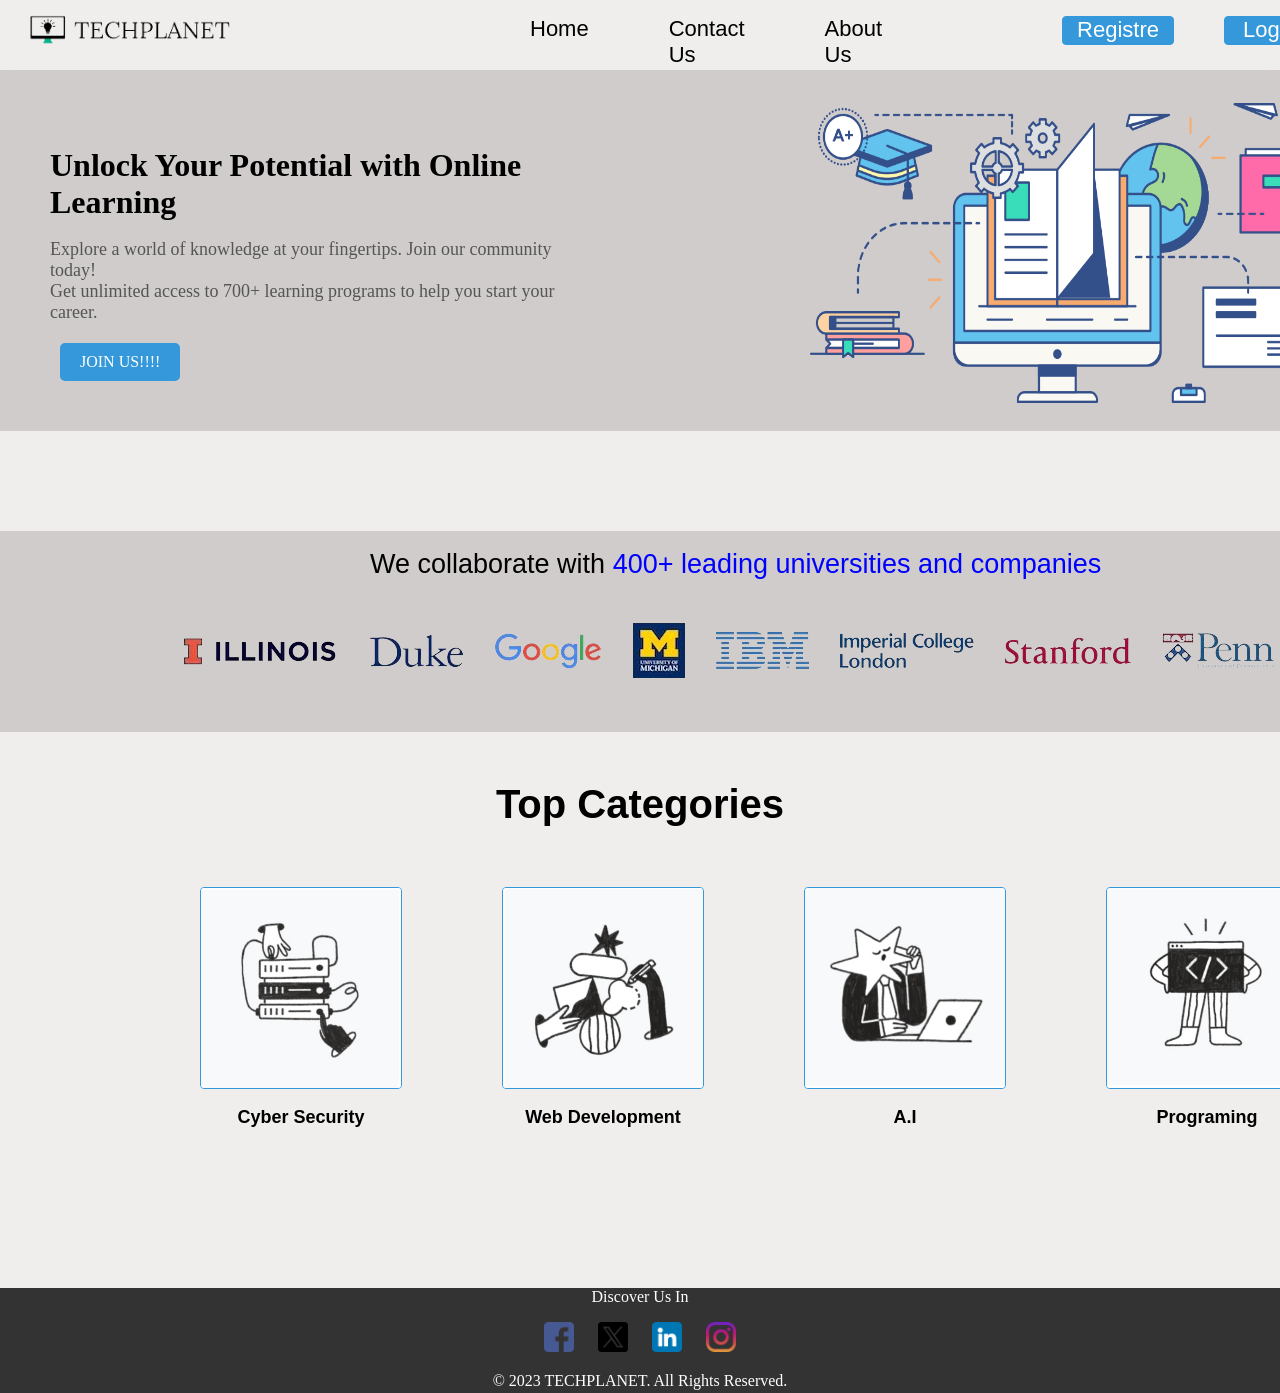
<file: techplanet/home/interface/interface.html>
<!DOCTYPE html>
<html lang="en">
<head>
    <meta charset="UTF-8">
    <meta name="viewport" content="width=device-width, initial-scale=1.0">
    <link rel="stylesheet" href="../interface/css/interface.css">
    <link rel="stylesheet" href="../interface/css/login.css">
    <link rel="stylesheet" href="../interface/css/register.css">
    <script src="../interface/javascript/script_login.js" defer></script>
    <script src="../interface/javascript/script_register.js" defer></script>
    <title>interface</title>
</head>

<!-- ****************************************************************************************************************************** -->
<!-- login pop up -->
<div class="login" id="loginPopup">
    <form>
    <div class="close-btn" id="closeButton" onclick="togglePopup('loginPopup')">&times;</div>
    <div class="form">
       <h2>Log in</h2>
       <div class="form-element">
           <label for="email">Email</label>
           <input type="text" id="email" placeholder="enter email">
       </div>
       <div class="form-element">
           <label for="password">Password</label>
           <input type="password" id="password" placeholder="Enter password">
       </div>
       <div class="form-element">
           <input type="checkbox" id="remember-me">
           <label for="remember-me">Remember me</label>
       </div>
       <div class="form-element">
           <button type="reset">Sign in</button>
       </div>
       <div class="form-element">
           <a href="#" id="pass">Forgot password ?</a>
       </div>
       <div class="line">
           <span class="or">or</span>
       </div>
       <!-- alternative login -->
           <div class="alternative-login">
               <button>
                   <img id="g" src="../pictures/google.png" alt="Google" >
                   <span class="txt"> Continue with Google</span>
               </button>
               <button>
                   <img id="f" src="../pictures/facebook.png" alt="Facebook" >
                  <span class="txt" id="t2"> Continue with Facebook</span>
               </button >
               <button>
                   <img id="ap" src="../pictures/apple.png" alt="Facebook" >
                  <span class="txt"> Continue with Apple</span>
               </button>
           </div>
       </form>
   </div>
</div>



<!-- ****************************************************************************************************************************** -->





<!-- Register Pop-up -->
<div class="custom-register-popup" id="customRegisterPopup">
    <!-- close btn  -->
    <div class="custom-close-btn" id="customCloseButton" onclick="toggleCustomRegisterPopup()">&times;</div>
    <!-- form -->
    <div class="custom-form">
        <form>
        <h2>Registre</h2>

        <div class="custom-form-element">
            <label for="customName">Full name</label>
            <input type="text" id="customName" placeholder="Enter name">
        </div>

        <div class="custom-form-element">
            <label for="customEmail">Email</label>
            <input type="text" id="customEmail" placeholder="Enter email">
        </div>

        <div class="custom-form-element">
            <label for="customPassword">Password</label>
            <input type="password" id="customPassword" placeholder="Enter password">
        </div>

        <div class="custom-form-element">
            <label for="customConfirmPassword">Confirm</label>
            <input type="password" id="customConfirmPassword" placeholder="Confirm password">
        </div>

        <div class="custom-form-element">
            <button type="reset">Register</button>
        </div>

        <div class="custom-line">
            <span class="custom-or">or</span>
        </div>
        <!-- alternative login -->
        <div class="alternative-login">
            <button>
                <img id="g" src="../pictures/google.png" alt="Google" >
                <span class="txt"> Continue with Google</span>
            </button>
            <button>
                <img id="f" src="../pictures/facebook.png" alt="Facebook" >
               <span class="txt" id="t2"> Continue with Facebook</span>
            </button >
            <button>
                <img id="ap" src="../pictures/apple.png" alt="Facebook" >
               <span class="txt"> Continue with Apple</span>
            </button>
            </div>
    </form>
    </div>
</div>

<!-- ****************************************************************************************************************************** -->
<body class="all" id="body">
        <!-- Header -->
        <header class="header">
            <div><a href="interface.html"><img class="logo" src="../pictures/logo.png"></a></div>
            <nav class="nav">
                <ul>
                    <li><a href="interface.html" id="nv" class="underline">Home</a></li>
                    <li><a href="../../contactus/contacus.html" id="nv" class="underline">Contact Us</a></li>
                    <li><a href="../../aboutus/aboutus.html" id="nv" class="underline">About Us</a></li>
                    <li><a href="#" id="registerButton" onclick="toggleRegister()">Registre</a></li>
                    <li><a href="#" id="loginButton" onclick="toggleLogin()">Login</a></li>
                </ul>
            </nav>
        </header>

        <!-- Section -->
        <section class="section">
            <!-- Join Us -->
            <div class="join">
                <!-- Text -->
                <div class="registration-section">
                    <h1>Unlock Your Potential with Online Learning</h1>
                    <p>Explore a world of knowledge at your fingertips. Join our community today!<br>
                        Get unlimited access to 700+ learning programs to help you start your career.</p>
                    <div class="registration-buttons">
                        <a id="1" href="#" class="register-button">JOIN US!!!!</a>
                    </div>
                </div>
                <!-- Image -->
                <div class="jimg"><img src="../pictures/1.png" alt=""></div>
            </div>

            <!-- Partner Division -->
            <div class="partner">
                <br>
                <a href="../../partners/partner.html" class="partext" target="_blank">We collaborate with <span class="spanp"> 400+ leading universities and companies</span></a>
                <div class="partmg"><img src="../pictures/partners.png" alt=""></div>
            </div>

            <!-- Categories -->
            <div class="top-categories">Top Categories</div>
            <div class="categories">
                <!-- CS -->
                <div class="ca">
                    <a href="../../content/cybersecurity/cs.html">
                        <div>
                            <img class="cimg" src="../pictures/cs.png" alt="">
                        </div>
                    </a>
                    <div class="ctext">Cyber Security</div>
                </div>

                 <!-- D.W -->
                 <div class="ca">
                    <a href="../../content/devweb/dw.html">
                        <div><img class="cimg" src="../pictures/dw.png" alt=""></div>
                    </a>
                    <div class="ctext">Web Development</div>
                </div>


                <!-- A.I -->
                <div class="ca">
                    <a href="../../content/Artifical Intelligence/ai.html">
                        <div><img class="cimg" src="../pictures/ai.png" alt=""></div>
                    </a>
                    <div class="ctext">A.I</div>
                </div>

            
                <!-- PR -->
                <div class="ca">
                    <a href="../../content/coding/coding.html">
                        <div><img class="cimg" src="../pictures/cod.png" alt=""></div>
                    </a>
                    <div class="ctext">Programing</div>
                </div>
            </div>
        </section>

        <!-- Footer -->
        <footer class="footer">
            <div class="discover">
                <p>Discover Us In</p>
            </div>
            <div class="social-icons">
                <a href="#" class="icon"><img src="../icons/fb.png" alt="Facebook"></a>
                <a href="#" class="icon"><img src="../icons/tw.png" alt="Twitter"></a>
                <a href="#" class="icon"><img src="../icons/ln.png" alt="LinkedIn"></a>
                <a href="#" class="icon"><img src="../icons/ig.png" alt="Instagram"></a>
            </div>
            <div class="copyright">
                <p>&copy; 2023 TECHPLANET.  All Rights Reserved.</p>
            </div>
        </footer>
   </body>
</html>
</file>
<file: techplanet/aboutus/aboutus.css>
.all
{
    background-color: rgb(239, 238, 237);
    margin: 0;
    padding: 0;
}


/* header */

header
{
    width: 100%;
    height: 70px;
    display: flex;
    z-index: 1000;
    top: 0;
    left: 0;
    margin-bottom: 20px;
    background: transparent;
    backdrop-filter: blur(10px);
    position: fixed;
    color: white;


}


/* logo techplanet */
.logo
{
    height: 40px;
    width: 220px;
    margin-left: 20px;
    margin-top: 15px;
}
.logo:hover {
    opacity: 0.7; 
  }



/* navigation */
.nav ul {
    display: flex;
    list-style: none;
    margin-left: 290px;
    padding: 0;
}


/* Style for each list item */
.nav li {
    display: inline-block;
    margin-right: 80px;
    position: relative;
}
.nav a.underline {
    position: relative;
}

.nav a.underline::before {
    content: "";
    position: absolute;
    width: 0;
    height: 2px;
    bottom: 0;
    left: 0;
    background-color: #000; 
    transition: width 0.3s ease-in-out; 
}

.nav a.underline:hover::before {
    width: 100%;
}

#loginButton
{
    border: solid 1px #3498db;
    background-color: #3498db;
    border-radius: 4px;
    width: 90px;
    height: 27px;
    color: white;
    text-align: center;
    
}
#registerButton
{
    border: solid 1px #3498db;
    background-color: #3498db;
    border-radius: 4px;
    width: 110px;
    height: 27px;
    color: white;
    text-align: center;
    margin-left: 100px;
    margin-right: -30px;
}


/* Style for links */
.nav a {
    font-family: 'Arial', sans-serif;
    text-decoration: none;
    color: #000; /* Black text color */
    display: block;
    font-size:  22px;
}

/* nav hover */
.nav a:hover {
    transform: scale(1.1); /* Zoom effect on hover */
    transition: transform 0.2s ease-in-out;
}

.section{
    background-color:#fbfaff;
    height: 700px;
    margin-top:90px;
   }
.heading h1{
   color:rgb(3, 3, 3);
   font-size: 60px;
   text-align: center;
   margin-top: 35px;
   font-weight: bolder;
   font-family :'Gill Sans', 'Gill Sans MT', Calibri, 'Trebuchet MS', sans-serif;
}

.container{
   display:flex;
   justify-content: center;
   align-items: center;
   width: 95%;
   margin:65px auto;
   font-family: 'Arial', sans-serif;
}
.hero-content{
   flex: 1;
   width: 600px ;
   margin: 0px 25px;
   animation: fadeInUp 2s ease ;
   
}
.hero-image {
   flex: 1;
   width: 600px;
   margin:auto; 
}
img{
   width: 600px;
   height:300px;
   height: auto;
   border-radius: 10px;
   margin-left: 70px;
 }
.hero-content h2 {
   font-size: 30px;
   margin-bottom : 20px;
   color :rgb(3, 3, 3);
   font-family: 'Arial', sans-serif;
   font-weight: bolder ;
}
.hero-content p{
   font-size:  19px;
   line-height: 1.5;
   margin-bottom: 40px;
   color:#030303;
   font-family: 'Arial', sans-serif;

}
.hero-content button {
   display: inline-block;
   background-color: #5998d3;
   color: #fff;
   padding: 12px 24px ;
   border-radius: 5px;
   font-size: 20px;
   border: none;
   cursor: pointer;
   font-family :'Gill Sans', 'Gill Sans MT', Calibri, 'Trebuchet MS', sans-serif
}

.hero-content button:hover{
   background-color: #ff6347;
}










/* footer */
.footer
{
    background-color: #333;
    width: 100%;
    height: 105px;
    margin-top: 200px;
    color: #fff;
    text-align: center;

}
.discover, .social-icons, .copyright {
    margin-bottom: 2px;
}

.icon img {
    width: 30px; 
    height: 30px;
    margin: 0 10px;
}
</file>
<file: techplanet/contactus/contactcss.css>
.all
{
    background-color: rgb(239, 238, 237);
    margin: 0;
    padding: 0;
}


/* header */

header
{
    width: 100%;
    height: 70px;
    display: flex;
    z-index: 1000;
    top: 0;
    left: 0;
    margin-bottom: 20px;
    background: transparent;
    backdrop-filter: blur(10px);
    color: white;


}


/* logo techplanet */
.logo
{
    height: 40px;
    width: 220px;
    margin-left: 20px;
    margin-top: 15px;
}

.logo:hover {
    opacity: 0.7; 
  }


/* navigation */
.nav ul {
    display: flex;
    list-style: none;
    margin-left: 900px;
    padding: 0;
    color: white;

}

.nav a.underline {
    position: relative;
}

.nav a.underline::before {
    content: "";
    position: absolute;
    width: 0;
    height: 2px;
    bottom: 0;
    left: 0;
    background-color: #000; 
    transition: width 0.3s ease-in-out; 
}

.nav a.underline:hover::before {
    width: 100%;
}

/* Style for each list item */
.nav li {
    display: inline-block;
    margin-right: 80px;
    position: relative;
    color: white;
}
.section{display: block;}



/* Style for links */
.nav a {
    font-family: 'Arial', sans-serif;
    text-decoration: none;
    display: block;
    font-size:  22px;
    color: black;

}

/* nav hover */
.nav a:hover {
    transform: scale(1.1); /* Zoom effect on hover */
    transition: transform 0.2s ease-in-out;
}

.cnhv
{
    margin-top: 30px;
    display: flex;
    width: 100%;

}
#cn{
    font-size: 50px;
    font-family: sans-serif;
    font-weight: bold;
    margin-left: 220px;

}
.hvd{margin-left: 300px;}
#hv
{
    font-size: 20px;
    font-family: sans-serif;
}

.contact-form{
    margin-top: 250px;
    margin-left: 750px;
    transform: translate(-50%,-50%);
    width: 100%;
    background-color: #dfd9d9;
    box-shadow: 2px 2px 5px 5px rgba(0,0,0,0,15);
    border-radius: 10px;
    text-align: center;
    height: 430px;
 

}
.form{
    border: 1px solid #a9a9a9;
    border-radius: 8px;
    text-align: center;
}

.form-group{
    margin: 15px 0px;
}
.form-group label{
    text-align: center;
    font-size: 14px;
    color: #222;
    margin-top: 5px;
}
.form-group input[type="text"], .form-group input[type="email"], .form-group input[type="tel"], .form-group textarea{
    text-align: center;
    margin-top: 5px;
    display: block;
    width: 400px;
    padding: 10px;
    outline: none;
    border: 1px solid #aaa;
    border-radius: 5px;
    margin-left: 530px;

}
.form-group button{
    width: 400px;
    height: 40px;
    margin-top: 15px;
    border: none;
    outline: none;
    font-size: 16px;
    background: #222;
    color:#f5f5f5;
    border-radius: 10px;
    cursor: pointer;
}





/* footer */
.footer
{
    background-color: #333;
    width: 100%;
    height: 105px;
    margin-top: 10px;
    color: #fff;
    text-align: center;

}
.discover, .social-icons, .copyright {
    margin-bottom: 2px;
}

.icon img {
    width: 30px; 
    height: 30px;
    margin: 0 10px;
}
</file>
<file: techplanet/partners/partner .css>
.all
{
    background-color: rgb(239, 238, 237);
    margin: 0;
    padding: 0;
}


/* header */

header
{
    width: 100%;
    height: 70px;
    display: flex;
    z-index: 1000;
    top: 0;
    left: 0;
    margin-bottom: 20px;
    background: transparent;
    backdrop-filter: blur(10px);
    color: white;


}


/* logo techplanet */
.logo
{
    height: 40px;
    width: 220px;
    margin-left: 20px;
    margin-top: 15px;
}

.logo:hover {
    opacity: 0.7; 
  }


/* navigation */
.nav ul {
    display: flex;
    list-style: none;
    margin-left: 290px;
    padding: 0;
}


/* Style for each list item */
.nav li {
    display: inline-block;
    margin-right: 80px;
    position: relative;
}
.nav a.underline {
    position: relative;
}

.nav a.underline::before {
    content: "";
    position: absolute;
    width: 0;
    height: 2px;
    bottom: 0;
    left: 0;
    background-color: #000; 
    transition: width 0.3s ease-in-out; 
}

.nav a.underline:hover::before {
    width: 100%;
}

#loginButton
{
    border: solid 1px #3498db;
    background-color: #3498db;
    border-radius: 4px;
    width: 90px;
    height: 27px;
    color: white;
    text-align: center;
    
}
#registerButton
{
    border: solid 1px #3498db;
    background-color: #3498db;
    border-radius: 4px;
    width: 110px;
    height: 27px;
    color: white;
    text-align: center;
    margin-left: 100px;
    margin-right: -30px;
}


/* Style for links */
.nav a {
    font-family: 'Arial', sans-serif;
    text-decoration: none;
    color: #000; /* Black text color */
    display: block;
    font-size:  22px;
}

/* nav hover */
.nav a:hover {
    transform: scale(1.1); /* Zoom effect on hover */
    transition: transform 0.2s ease-in-out;
}
/* section */
.section
{
    height: 700px;
    margin-top:-20px;
    display: block;
}
.meet1{width: 1480px;}
.par{
    text-align: center;
    background-color: white;
    margin-top: 0;
}
.p1 , .p2 ,.p3 
{
    position: relative;
}


/* footer */
.footer
{
    background-color: #333;
    width: 100%;
    height: 105px;
    margin-top: 2070px;
    color: #fff;
    text-align: center;

}
.discover, .social-icons, .copyright {
    margin-bottom: 2px;
}

.icon img {
    width: 30px; 
    height: 30px;
    margin: 0 10px;
}
</file>
<file: techplanet/content/cybersecurity/cs.css>
/* adaptation */
@media only screen and (max-width: 1200px) {
}
img {
    max-width: 100%;
    height: auto;
}
/* body css */
.all 
{
    margin: 0;
    padding: 0; 
}

/* video background */
#background-video
 {
    position: fixed;
    top: 0;
    left: 0;
    width: 100%;
    height: 100%;
    object-fit: cover;
    z-index: -1;
}
/* header */

header
{
    width: 100%;
    height: 70px;
    display: flex;
    z-index: 1000;
    top: 0;
    left: 0;
    margin-bottom: 20px;
    background: transparent;
    backdrop-filter: blur(10px);
    color: white;


}


/* logo techplanet */
.logo
{
    height: 40px;
    width: 220px;
    margin-left: 20px;
    margin-top: 15px;
}

.logo:hover {
    opacity: 0.7; 
  }


/* navigation */
.nav ul {
    display: flex;
    list-style: none;
    margin-left: 290px;
    padding: 0;
}


/* Style for each list item */
.nav li {
    display: inline-block;
    margin-right: 80px;
    position: relative;
}
.nav a.underline {
    position: relative;
}

.nav a.underline::before {
    content: "";
    position: absolute;
    width: 0;
    height: 2px;
    bottom: 0;
    left: 0;
    background-color: #000; 
    transition: width 0.3s ease-in-out; 
}

.nav a.underline:hover::before {
    width: 100%;
}

#loginButton
{
    border: solid 1px #3498db;
    background-color: #3498db;
    border-radius: 4px;
    width: 90px;
    height: 27px;
    color: white;
    text-align: center;
    
}
#registerButton
{
    border: solid 1px #3498db;
    background-color: #3498db;
    border-radius: 4px;
    width: 110px;
    height: 27px;
    color: white;
    text-align: center;
    margin-left: 100px;
    margin-right: -30px;
}


/* Style for links */
.nav a {
    font-family: 'Arial', sans-serif;
    text-decoration: none;
    color:white; 
    display: block;
    font-size:  22px;
}

/* nav hover */
.nav a:hover {
    transform: scale(1.1); /* Zoom effect on hover */
    transition: transform 0.2s ease-in-out;
}

/* section */
.section
{
    margin-top: 0px;
    display: block;
}

/* Information Section */
.info
{
    padding: 10px; 
    margin-top: -20px; 
    text-align: justify; 
    background-color: rgb(78, 78, 78);
}
.cs
{
    font-family: 'Poppins', sans-serif; 
    font-size: 18px; 
    color: #fff; 
    line-height: 1.5; 
    text-align: center;

}
.cs strong
{
    font-weight: bold;
    color: #ffcc00; 
}
.cs ul
{
    list-style: disc;
    padding-left: 20px;
}
.cs p
{
    margin-bottom: 15px; 
    text-align: center;
}

/* all categories */
.allcategories{display: block;}

/* categories */
.categories
{
    margin-top: 100px;
    display: flex;
    margin-left: 50px;
}
.ca
{
    display: block;
    margin-left: 100px;
    border-radius: 10px;
    box-shadow: 2px 2px 5px 5px rgba(0, 0, 0, 0,15);
    height: 270px;
    width: 220px;
    background-color: white;
}
/* books images */
.cimg
{
    width: 160px;
    height: 200px;
    margin-left: 33px;
    margin-top: 13px;
    transition: transform 0.3s ease-in-out;
}

.cimg:hover 
{
    transform: scale(1.1);
}
/* download button */
.download-btn {
    position: absolute;
    background-color: rgb(53, 166, 28);
    color: #fff;
    border: none;
    border-radius: 5px;
    cursor: pointer;
    margin-left: 60px;
    margin-top: 16px;
    width: 100px;
    height: 30px;
    font-family: 'Poppins', sans-serif;

}
.ca:hover .download-btn
{
    background-color: #0d6b13;
}

/* pagination */
.pagination {
    display: flex;
    list-style: none;
    padding: 0;
    justify-content: center;
    gap: 10px;
  }
  
  .pagination li {
    background-color: #4CAF50;
    color: white;
    padding: 8px 16px;
    border-radius: 5px;
    cursor: pointer;
    transition: background-color 0.3s;
    margin-top: 80px;
  }
  
  .pagination li:hover {
    background-color: #333;
  }
  
  .pagination .active {
    background-color: #333;
  }
  .pagination a
  {      
        text-decoration: none;
  }
  

/* footer */
.footer
{
    background-color: #333;
    width: 100%;
    height: 105px;
    margin-top: 30px;
    color: #fff;
    text-align: center;

}
.discover, .social-icons, .copyright {
    margin-bottom: 2px;
}
/* icons */
.icon img {
    width: 30px; 
    height: 30px;
    margin: 0 10px;
}
</file>
<file: techplanet/home/interface/css/interface.css>
.all
{
    background-color: rgb(239, 238, 237);
    margin: 0;
    padding: 0;
    box-sizing: border-box;

}

/* header */
.header
{
    width: 100%;
    height: 70px;
    display: flex;
    z-index: 1000;
    top: 0;
    left: 0;
    margin-bottom: 20px;
    background: transparent;
    backdrop-filter: blur(10px);
    position: fixed;

}


/* logo techplanet */
.logo
{
    height: 40px;
    width: 220px;
    margin-left: 20px;
    margin-top: 10px;
}

.logo:hover {
    opacity: 0.7; 
  }

/* navigation */
.nav ul {
    display: flex;
    list-style: none;
    margin-left: 290px;
    padding: 0;
}


/* Style for each list item */
.nav li {
    display: inline-block;
    margin-right: 80px;
    position: relative;
}
.nav a.underline {
    position: relative;
}

.nav a.underline::before {
    content: "";
    position: absolute;
    width: 0;
    height: 2px;
    bottom: 0;
    left: 0;
    background-color: #000; 
    transition: width 0.3s ease-in-out; 
}

.nav a.underline:hover::before {
    width: 100%;
}

#loginButton
{
    border: solid 1px #3498db;
    background-color: #3498db;
    border-radius: 4px;
    width: 90px;
    height: 27px;
    color: white;
    text-align: center;
    
}
#registerButton
{
    border: solid 1px #3498db;
    background-color: #3498db;
    border-radius: 4px;
    width: 110px;
    height: 27px;
    color: white;
    text-align: center;
    margin-left: 100px;
    margin-right: -30px;
}


/* Style for links */
.nav a {
    font-family: 'Arial', sans-serif;
    text-decoration: none;
    color: #000; /* Black text color */
    display: block;
    font-size:  22px;
}

/* nav hover */
.nav a:hover {
    transform: scale(1.1); /* Zoom effect on hover */
    transition: transform 0.2s ease-in-out;
}

/* section */
.section
{
    margin-top: 70px;
}
/* join div */
.join {
    display: flex;
    align-items: center; 
    justify-content: flex-start; 
    background-color: #d0cccc;
    backdrop-filter: blur(10px);

}

/* join image */
.join img {
    width: 470px;
    height: 300px;
    margin-left: 200px;
    margin-top: 10px;
}

/* join us text */
.registration-section 
{
    text-align: left;
    padding: 50px;
}

.registration-section h1 
{
    font-size: 32px;
    margin-bottom: 13px;
}

.registration-section p
{
    font-size: 18px;
    color: #555;
    margin-bottom: 20px;
}

.registration-buttons 
{
    display: flex;
    justify-content: left;
}

.register-button 
{
    padding: 10px 20px;
    margin: 0 10px;
    text-decoration: none;
    font-size: 16px;
    color: #fff;
    background-color: #3498db; 
    border: none;
    border-radius: 5px;
    cursor: pointer;
    transition: background-color 0.3s ease-in-out;
}

.register-button:hover
{
    background-color: #2980b9; 
}


/* partners div */
.partner 
{
    display: block;
    margin-top: 100px;
    background-color: #d0cccc;

}
.partner a
{
    text-decoration: none;
    color: #000000;
    border: none;
    cursor: pointer;
    text-align: center;
    font-size: 27px;
    font-family: 'Arial', sans-serif;
    margin-left: 370px;
}


/* span */
.spanp{color: blue;}
.partner .spanp:hover {
    text-decoration: underline;
}


/* image partner */
.partmg
{
    margin-left: 150px;
}




/* categories */
.top-categories 
{
    font-size: 40px;
    font-weight: bold;
    margin-bottom: 10px;
    text-align: center;
    margin-top: 50px;
    font-family: sans-serif;
}
.categories
{
    margin-top: 60px;
    display: flex;
    margin-left: 100px;
}
.ca
{
    display: block;
    margin-left: 100px;
}

.cimg
{
    width: 200px;
    height: 200px;
    transition: transform 0.3s ease-in-out;
    cursor: pointer;
    border: solid 1px #3498db;
    border-radius: 4px;
    box-shadow: 2px 2px 5px 5px rgba(0,0,0,0,29);
}

.cimg:hover 
{
    transform: scale(1.1);
}
.ctext
{
    text-align: center;
    font-size: 18px;
    font-family: sans-serif;
    margin-top: 14px;
    font-weight: bold;

}
/* footer */
.footer
{
    background-color: #333;
    width: 100%;
    height: 105px;
    margin-top: 160px;
    color: #fff;
    text-align: center;

}
.discover, .social-icons, .copyright {
    margin-bottom: 2px;
}

.icon img {
    width: 30px; 
    height: 30px;
    margin: 0 10px;
}
</file>
<file: techplanet/home/interface/css/login.css>
/*  ******************************************************************************************************************************  */
/* login */
.login{ 
    position: absolute;
    left: 50%;
    transform: translate(-50%,-50%);
    width: 400px;
    padding: 20px 30px;
    background: #fff;
    box-shadow: 2px 2px 5px 5px rgba(0,0,0,0,15);
    border-radius: 10px;
    margin-top: 320px;
    z-index: 1000;
}






.close-btn{
    position: absolute;
    top: 10px;
    right: 10px;
    width: 15px;
    height: 15px;
    background: #888;
    color: #eee;
    text-align: center;
    line-height: 15px;
    border-radius: 15px;
    cursor: pointer;
}
.form h2{
    text-align: center;
    color: #222;
    margin: 10px 0px 20px;
    font-size: 25px;
}
.form .form-element{
    margin: 15px 0px;
}
.form .form-element label{
    font-size: 14px;
    color: #222;
    
}
.form .form-element input[type="text"], .form .form-element input[type="password"] {
    margin-top: 5px;
    margin-bottom: 15px;
    display: block;
    width: 100%;
    padding: 10px;
    outline: none;
    border: 1px solid #aaa;
    border-radius: 5px;
}
.form .form-element input[type="checkbox"] {
    margin-right: 5px;
   
}
.form .form-element button{
    width: 100%;
    height: 40px;
    margin-top: 15px;
    border: none;
    outline: none;
    font-size: 16px;
    background: #222;
    color:#f5f5f5;
    border-radius: 10px;
    cursor: pointer;
}
.form .form-element a{
    display: block;
    text-align: right;
    margin-top: 15px;
    font-size: 15px;
    color: #1a79ca;
    text-decoration: underline;
    font-weight: 600;
}

/* alternative login */
.alternative-login {
    text-align: center;
    cursor: pointer;
}

.alternative-login button {
    border: 1px solid #aaa;
    background-color: white;
    border-radius: 5px;
    display: flex;
    align-items: center;
    justify-content: center;
    width: 100%;
    height: 50px;
    margin-top: 15px;
    cursor: pointer;

}

.alternative-login img {
    width: 30px;
    height: 30px;
}
#g{margin-right: 52px;}
#f{
    margin-right: 20px;
    margin-left: 15px;
}
#ap{margin-right: 60px;}
/* alternative text */
.txt
{
    margin-bottom: 5px;
    font-weight: bold;
}
#t2{margin-left: 30px;}

/* line */
.line {
    display: flex;
    align-items: center;
    width: 100%;
    margin: 20px 0;
}
.line:before,.line:after {
    content: "";
    flex: 1;
    border-bottom: 1px solid #ccc;
    margin: 0 10px;
}
.or {
    padding: 0 10px;
    color: #999;
}
#pass{text-align: center;}
</file>
<file: techplanet/home/interface/css/register.css>
/*  ******************************************************************************************************************************  */
/* Register */
.custom-register-popup {
    position: absolute;
    margin-top: -1000px;
    left: 50%;
    transform: translate(-50%, -50%);
    width: 400px;
    padding: 20px 30px;
    background: #fff;
    box-shadow: 2px 2px 5px 5px rgba(0, 0, 0, 0.15);
    border-radius: 10px;
    margin-top: 360px;
    z-index: 1000;
}

.custom-close-btn {
    position: absolute;
    top: 10px;
    right: 10px;
    width: 15px;
    height: 15px;
    background: #888;
    color: #eee;
    text-align: center;
    line-height: 15px;
    border-radius: 15px;
    cursor: pointer;
}

.custom-form h2 {
    text-align: center;
    color: #222;
    margin: 10px 0 20px;
    font-size: 25px;
}
/* alternative login */
.alternative-login {
    text-align: center;
    cursor: pointer;
}

.alternative-login button {
    border: 1px solid #aaa;
    background-color: white;
    border-radius: 5px;
    display: flex;
    align-items: center;
    justify-content: center;
    width: 100%;
    height: 50px;
    margin-top: 15px;
    cursor: pointer;

}

.alternative-login img {
    width: 30px;
    height: 30px;
}
#g{margin-right: 52px;}
#f{
    margin-right: 20px;
    margin-left: 15px;
}
#ap{margin-right: 60px;}
/* alternative text */
.txt
{
    margin-bottom: 5px;
    font-weight: bold;
}
#t2{margin-left: 30px;}


.custom-form .custom-form-element {
    margin: 15px 0;
}

.custom-form .custom-form-element label {
    font-size: 14px;
    color: #222;
}

.custom-form .custom-form-element input[type="text"],
.custom-form .custom-form-element input[type="password"] {
    margin-top: 5px;
    margin-bottom: 15px;
    display: block;
    width: 100%;
    padding: 10px;
    outline: none;
    border: 1px solid #aaa;
    border-radius: 5px;
}

.custom-form .custom-form-element button {
    width: 100%;
    height: 40px;
    margin-top: 15px;
    border: none;
    outline: none;
    font-size: 16px;
    background: #222;
    color: #f5f5f5;
    border-radius: 10px;
    cursor: pointer;
}

.custom-form .custom-form-element .custom-line {
    display: flex;
    align-items: center;
    width: 100%;
    margin: 20px 0;
}

.custom-form .custom-form-element .custom-line:before,
.custom-form .custom-form-element .custom-line:after {
    content: "";
    flex: 1;
    border-bottom: 1px solid #ccc;
    margin: 0 10px;
}

.custom-form .custom-form-element .custom-or {
    padding: 0 10px;
    color: #999;
}

.custom-alternative-login {
    text-align: center;
    cursor: pointer;
}

.custom-alternative-login button {
    border: 1px solid #aaa;
    background-color: white;
    border-radius: 5px;
    display: flex;
    align-items: center;
    justify-content: center;
    width: 100%;
    height: 50px;
    margin-top: 15px;
    cursor: pointer;
}

.custom-alternative-login img {
    width: 30px;
    height: 30px;
}

.customG { margin-right: 52px; }

.customF {
    margin-right: 20px;
    margin-left: 15px;
}

.customAp { margin-right: 60px; }

.custom-txt {
    margin-bottom: 5px;
    font-weight: bold;
}

#customT2 { margin-left: 30px; }

.custom-line {
    display: flex;
    align-items: center;
    width: 100%;
    margin: 20px 0;
}

.custom-line:before, .custom-line:after {
    content: "";
    flex: 1;
    border-bottom: 1px solid #ccc;
    margin: 0 10px;
}

.custom-or {
    padding: 0 10px;
    color: #999;
}

#customPass { text-align: center; }

.custompopbody {
    height: 100%;
    width: 100%;
    background-color: #1a79ca;
}
</file>
